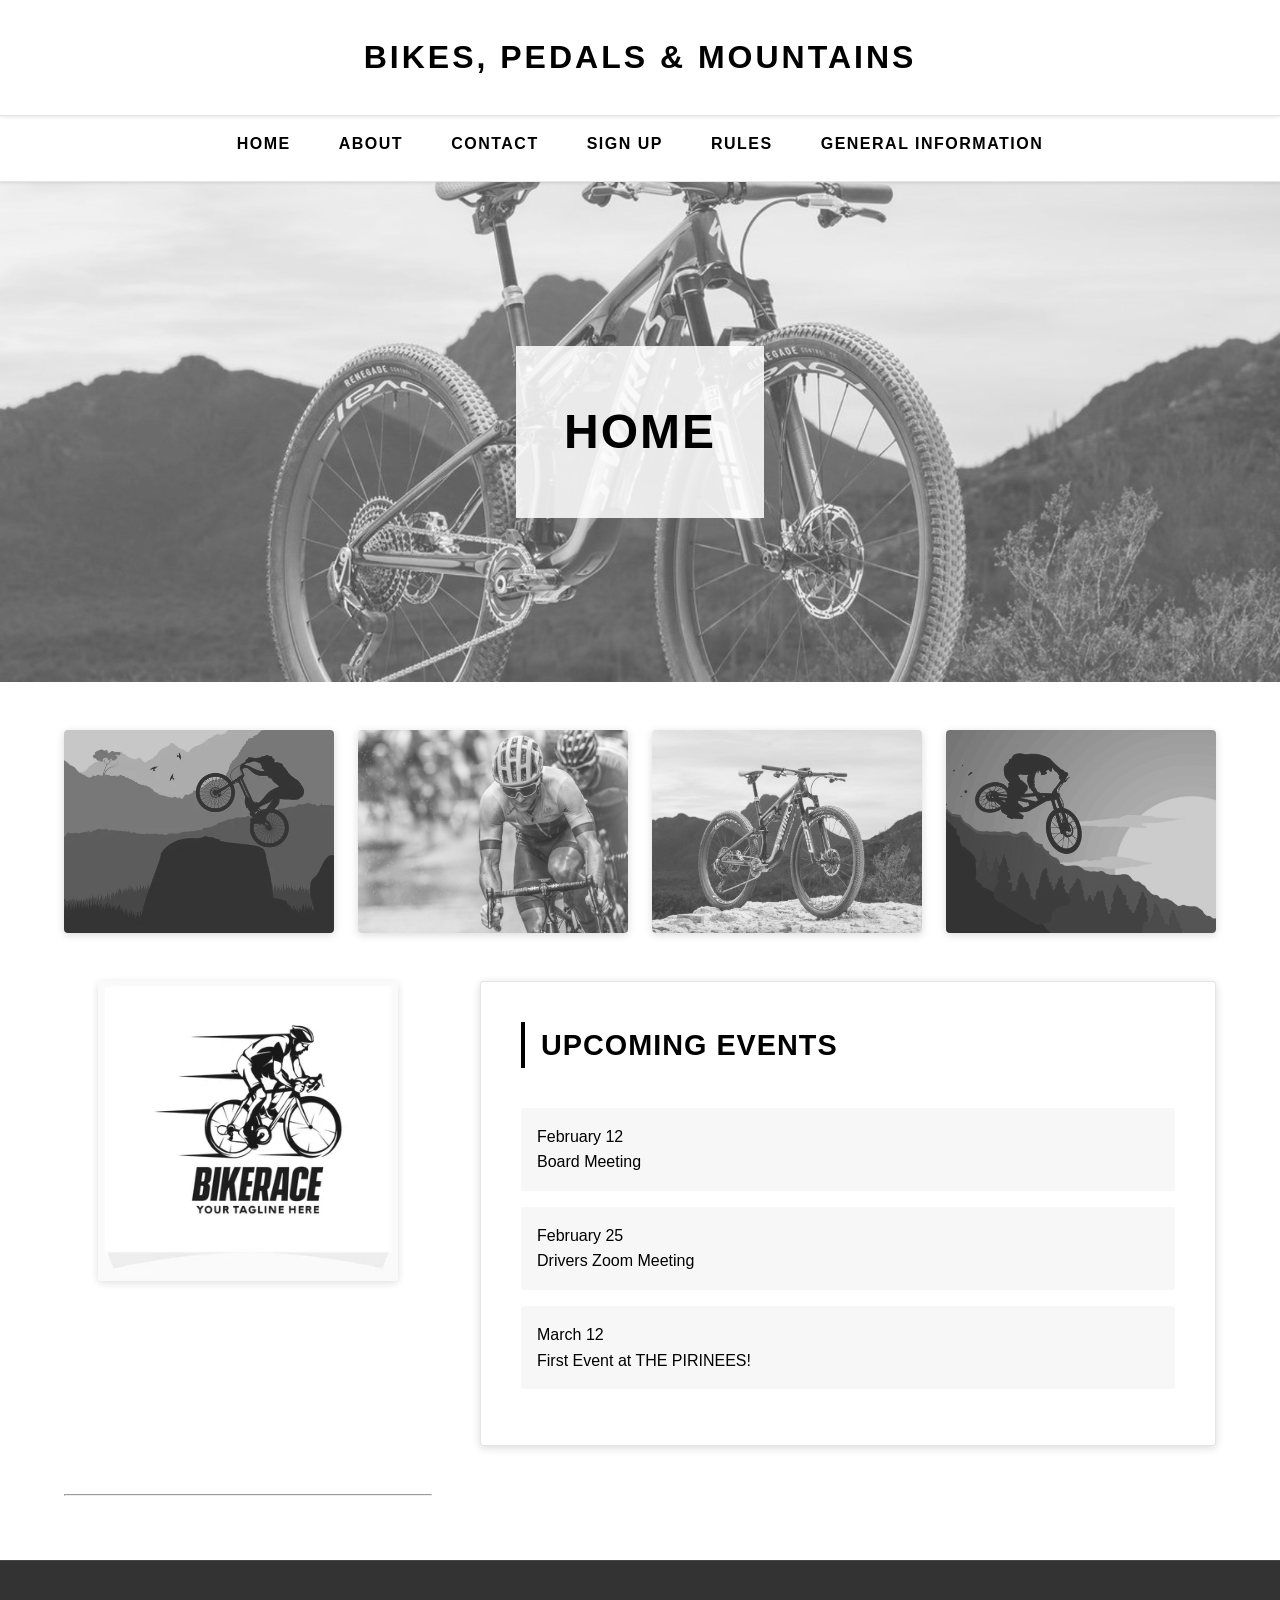
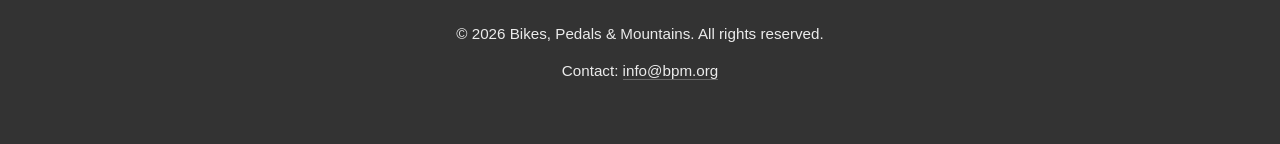
<file: index.html>
<!DOCTYPE html>
<html lang="en">
<head>
    <meta charset="UTF-8">
    <meta name="viewport" content="width=device-width, initial-scale=1.0">
    <title>Bike Race Series</title>
    <link rel="stylesheet" href="css/brs_3.css">

</head>
<body>
    <header>
        <h1>BIKES, PEDALS & MOUNTAINS</h1>
    </header>
    <nav>
        <a href="index.html">Home</a>
        <a href="about.html">About</a>
        <a href="contact.html">Contact</a>
        <a href="registration.html">Sign Up</a>
        <a href="rules.html">Rules</a>
        <a href="general_info.html">General Information</a>
    </nav>

<div class="hero">
    <img src="img/Imagen2.jpg" alt="bici">
    <div class="hero-content">
      <h2>Home</h2>
    </div>
  </div>

<div class="gallery">
    <div class="gallery-grid">
        <div class="gallery-item">
        <img src="img/bike.jpeg" alt="ride 1">
        </div>
        <div class="gallery-item">
        <img src="img/background design2.jpg" alt="ride 2">
        </div>
        <div class="gallery-item">
        <img src="img/Imagen2.jpg" alt="ride 3">
        </div>
        <div class="gallery-item">
        <img src="img/Imagen1.jpg" alt="ride 4">
        </div>
    </div>
</div> 

    <main>
        <hr>
            <img src="img/logo.webp" alt="logo" width="200">
            <section id="home">

                <h3>Upcoming Events</h3>
                <ul>
                    <li>
                        February 12<br>
                        Board Meeting
                    </li>
                    <li>
                        February 25<br>
                        Drivers Zoom Meeting
                    </li>
                    <li>
                        March 12<br>
                        First Event at THE PIRINEES!
                    </li>
                </ul>
            </section>

    </main>

<footer>
    <p>&copy; 2026 Bikes, Pedals & Mountains. All rights reserved.</p>
    <p>Contact: <a href="mailto:info@bpm.org">info@bpm.org</a></p>
</footer>

</body>
</html>
</file>
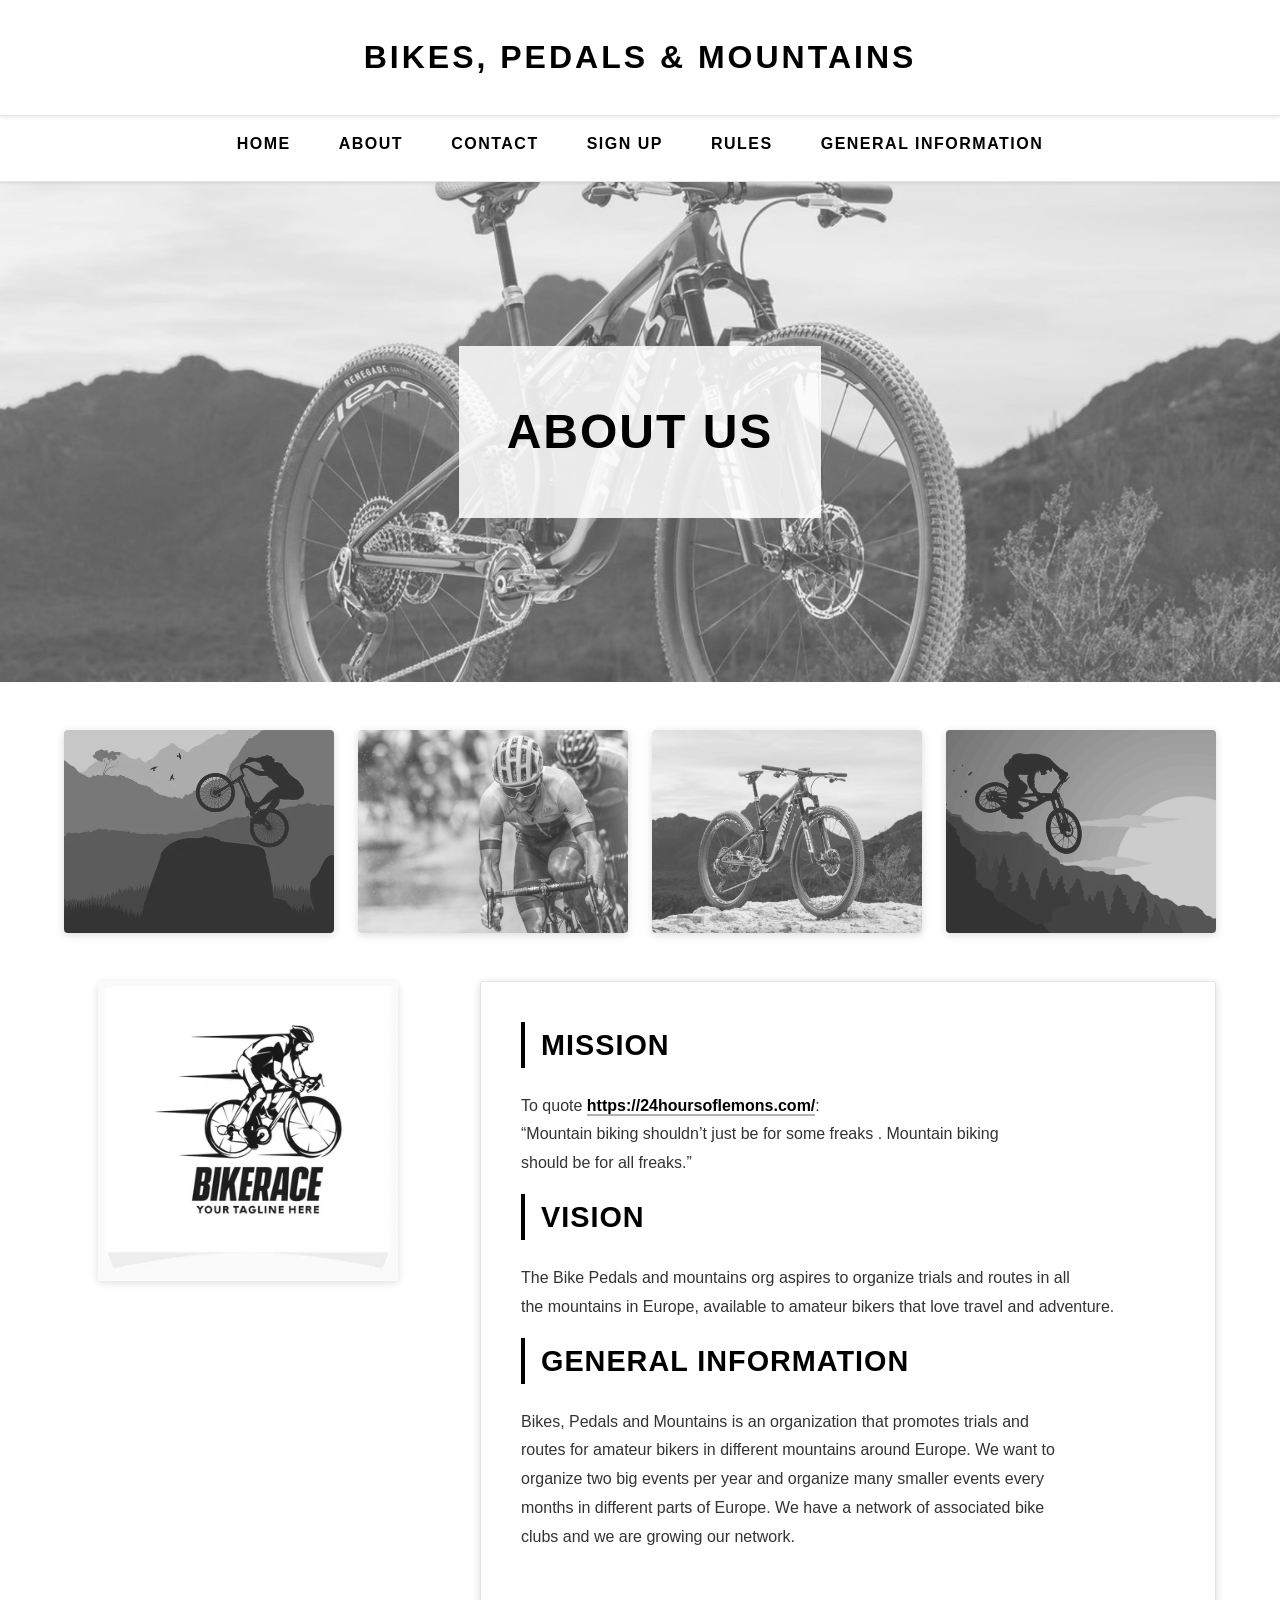
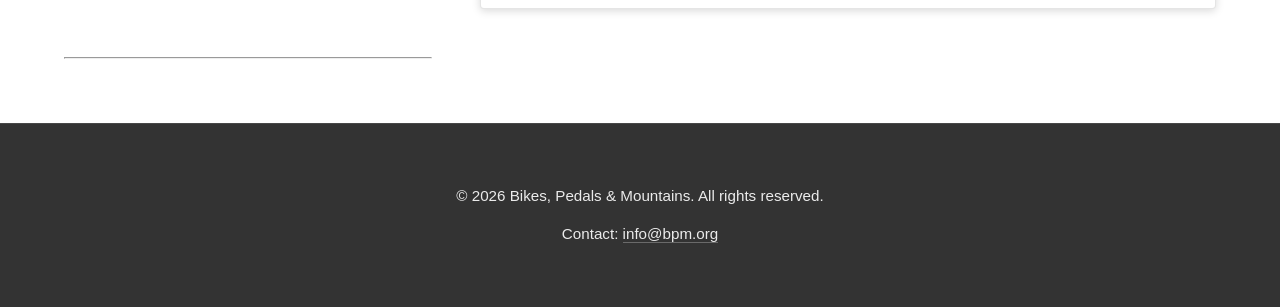
<file: about.html>
<!DOCTYPE html>
<html lang="en">
<head>
    <meta charset="UTF-8">
    <meta name="viewport" content="width=device-width, initial-scale=1.0">
    <title>Bike Race Series</title>
    <link rel="stylesheet" href="css/brs_3.css">
    
</head>
<body>
    <header>
        <h1>BIKES, PEDALS & MOUNTAINS</h1>
    </header>
    <nav>
        <a href="index.html">Home</a>
        <a href="about.html">About</a>
        <a href="contact.html">Contact</a>
        <a href="registration.html">Sign Up</a>
        <a href="rules.html">Rules</a>
        <a href="general_info.html">General Information</a>
    </nav>

<div class="hero">
    <img src="img/Imagen2.jpg" alt="bici">
    <div class="hero-content">
      <h2>About us</h2>
    </div>
  </div>

<div class="gallery">
    <div class="gallery-grid">
        <div class="gallery-item">
        <img src="img/bike.jpeg" alt="ride 1">
        </div>
        <div class="gallery-item">
        <img src="img/background design2.jpg" alt="ride 2">
        </div>
        <div class="gallery-item">
        <img src="img/Imagen2.jpg" alt="ride 3">
        </div>
        <div class="gallery-item">
        <img src="img/Imagen1.jpg" alt="ride 4">
        </div>
    </div>
</div> 


    <main>
    
        <hr>
            <img src="img/logo.webp" alt="logo" width="200">
            <section id="about">

                <h3>Mission</h3>
                <p>
                    To quote <a href="https://24hoursoflemons.com/">https://24hoursoflemons.com/</a>:<br>  
                    “Mountain biking shouldn’t just be for some freaks . Mountain biking<br> 
                    should be for all freaks.”
                </p>

                <h3>Vision</h3>
                <p>
                    The Bike Pedals and mountains org aspires to organize trials and routes in all<br>
                    the mountains in Europe, available to amateur bikers that love travel and adventure.<br>
                </p>

                <h3>General Information</h3>
                <p>
                    Bikes, Pedals and Mountains is an organization that promotes trials and<br>
                    routes for amateur bikers in different mountains around Europe. We want to<br>
                    organize two big events per year and organize many smaller events every<br> 
                    months in different parts of Europe. We have a network of associated bike<br> 
                    clubs and we are growing our network.
                </p>
            </section>

    </main>

    <footer>
    <p>&copy; 2026 Bikes, Pedals & Mountains. All rights reserved.</p>
    <p>Contact: <a href="mailto:info@bpm.org">info@bpm.org</a></p>
  </footer>

</body>
</html>
</file>
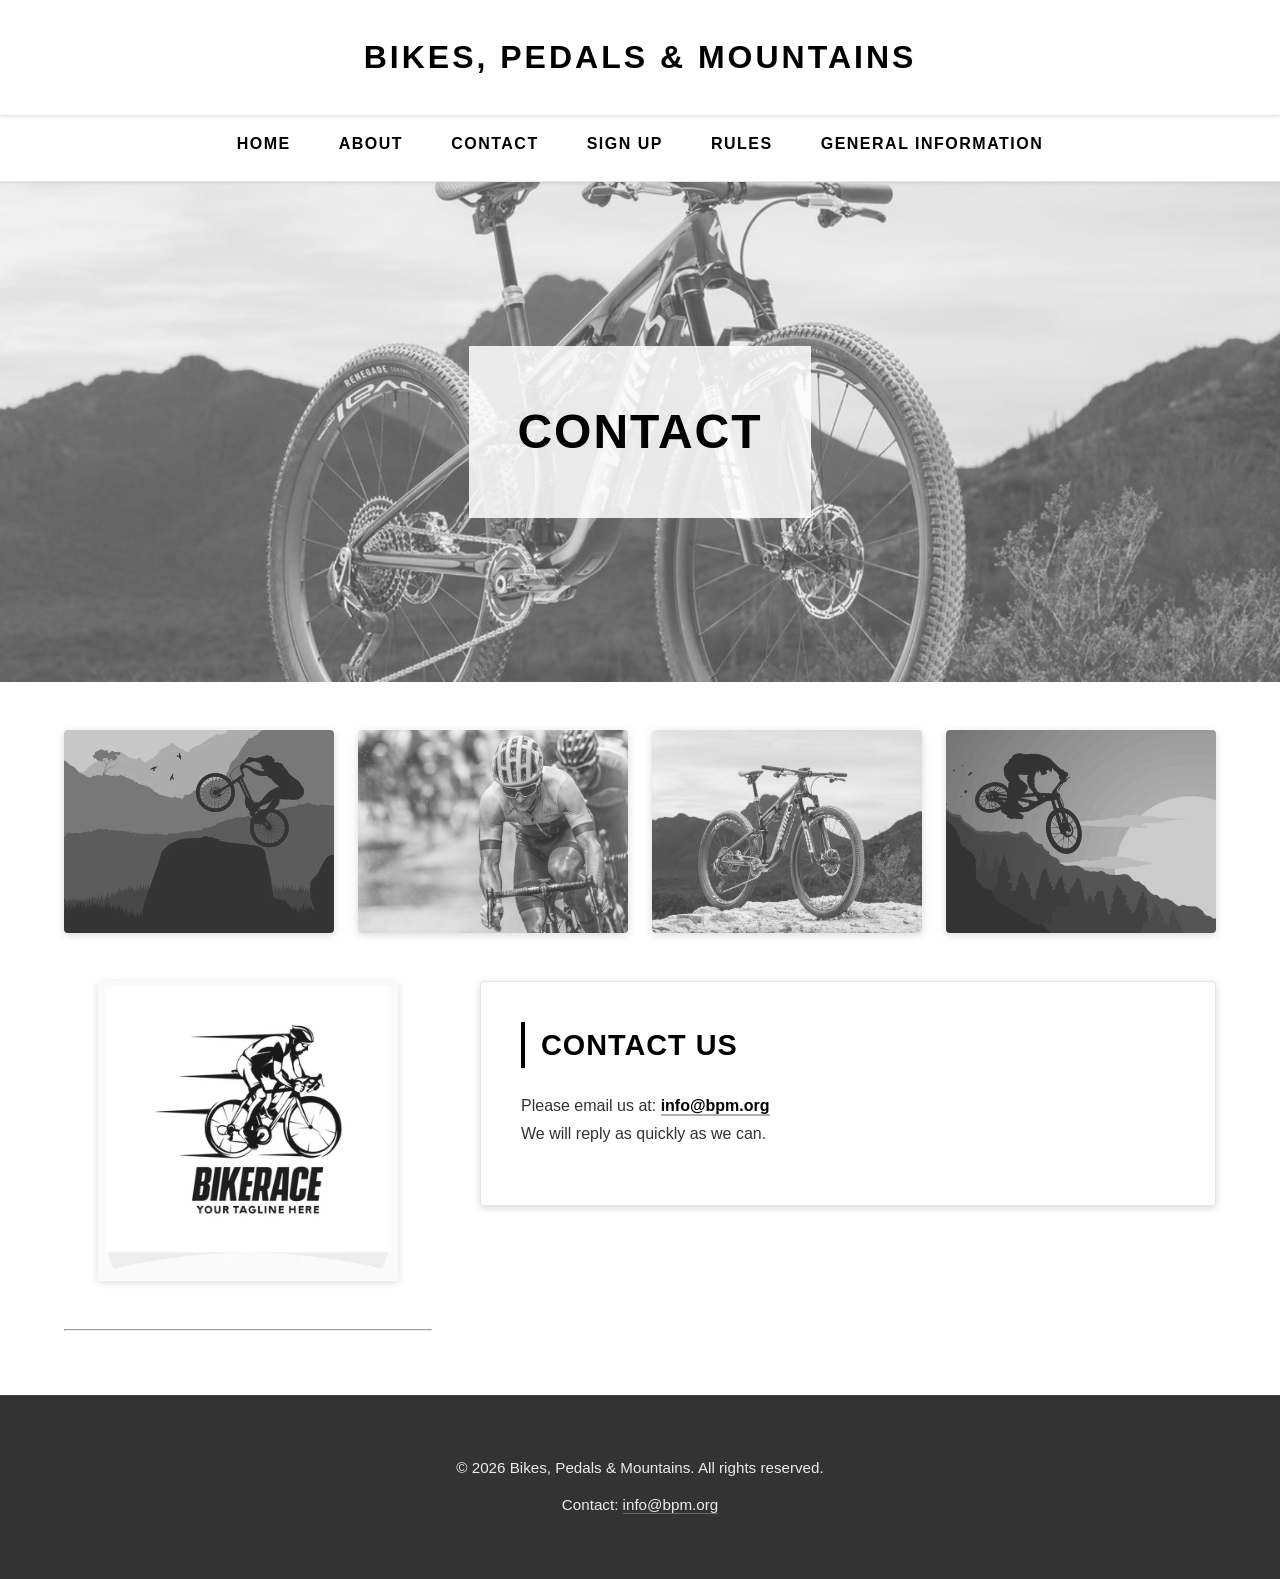
<file: contact.html>
<!DOCTYPE html>
<html lang="en">
<head>
    <meta charset="UTF-8">
    <meta name="viewport" content="width=device-width, initial-scale=1.0">
    <title>Bike Race Series</title>
    <link rel="stylesheet" href="css/brs_3.css">
    
</head>
<body>
    <header>
        <h1>BIKES, PEDALS & MOUNTAINS</h1>
    </header>
    <nav>
        <a href="index.html">Home</a>
        <a href="about.html">About</a>
        <a href="contact.html">Contact</a>
        <a href="registration.html">Sign Up</a>
        <a href="rules.html">Rules</a>
        <a href="general_info.html">General Information</a>
    </nav>

 <div class="hero">
    <img src="img/Imagen2.jpg" alt="bici">
    <div class="hero-content">
      <h2>Contact</h2>
    </div>
  </div>

<div class="gallery">
    <div class="gallery-grid">
        <div class="gallery-item">
        <img src="img/bike.jpeg" alt="ride 1">
        </div>
        <div class="gallery-item">
        <img src="img/background design2.jpg" alt="ride 2">
        </div>
        <div class="gallery-item">
        <img src="img/Imagen2.jpg" alt="ride 3">
        </div>
        <div class="gallery-item">
        <img src="img/Imagen1.jpg" alt="ride 4">
        </div>
    </div>
</div>    

    <main>
        <hr>
            <img src="img/logo.webp" alt="logo" width="200">
            <section id="contact">
                <h3>Contact Us</h3>
                <p> 
                    Please email us at: <a href="mailto:info@bpm.org">info@bpm.org</a><br> 
                    We will reply as quickly as we can.
                </p>

            </section>

    </main>

    <footer>
    <p>&copy; 2026 Bikes, Pedals & Mountains. All rights reserved.</p>
    <p>Contact: <a href="mailto:info@bpm.org">info@bpm.org</a></p>
  </footer>

</body>
</html>
</file>
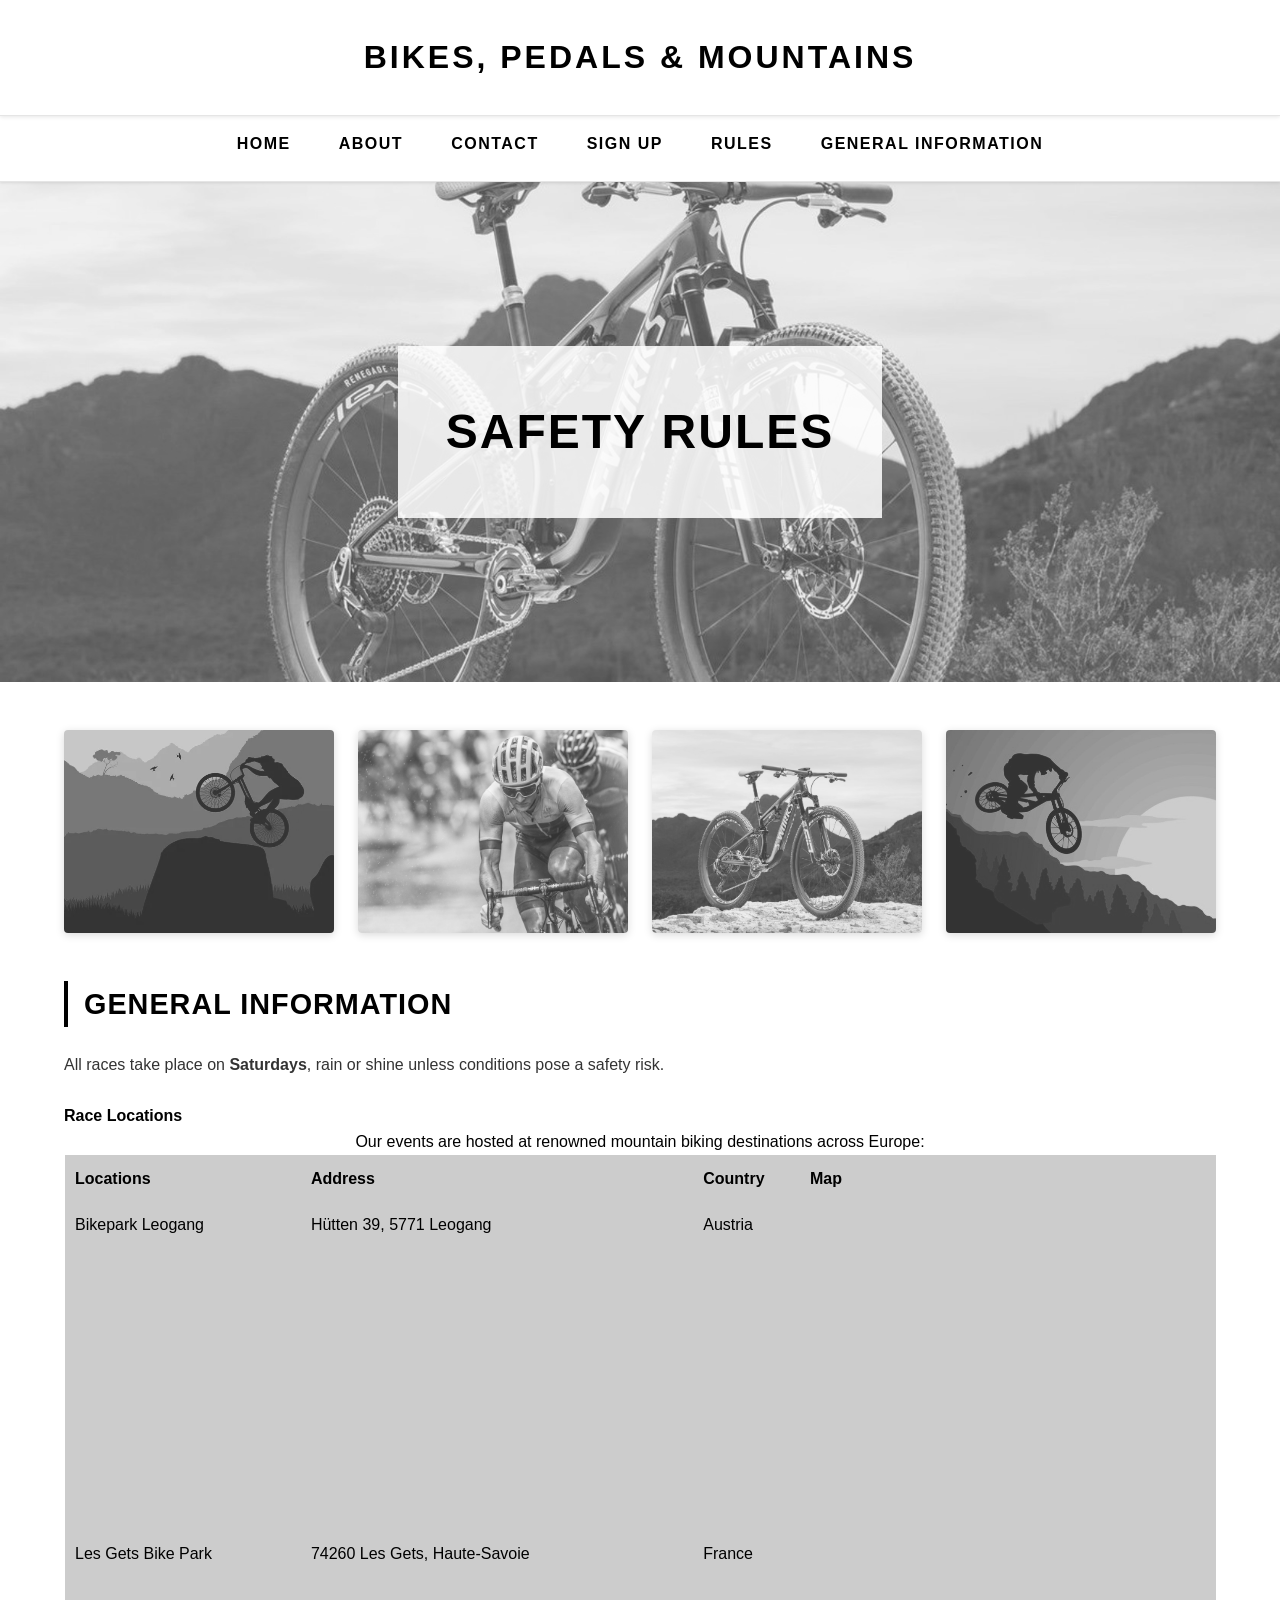
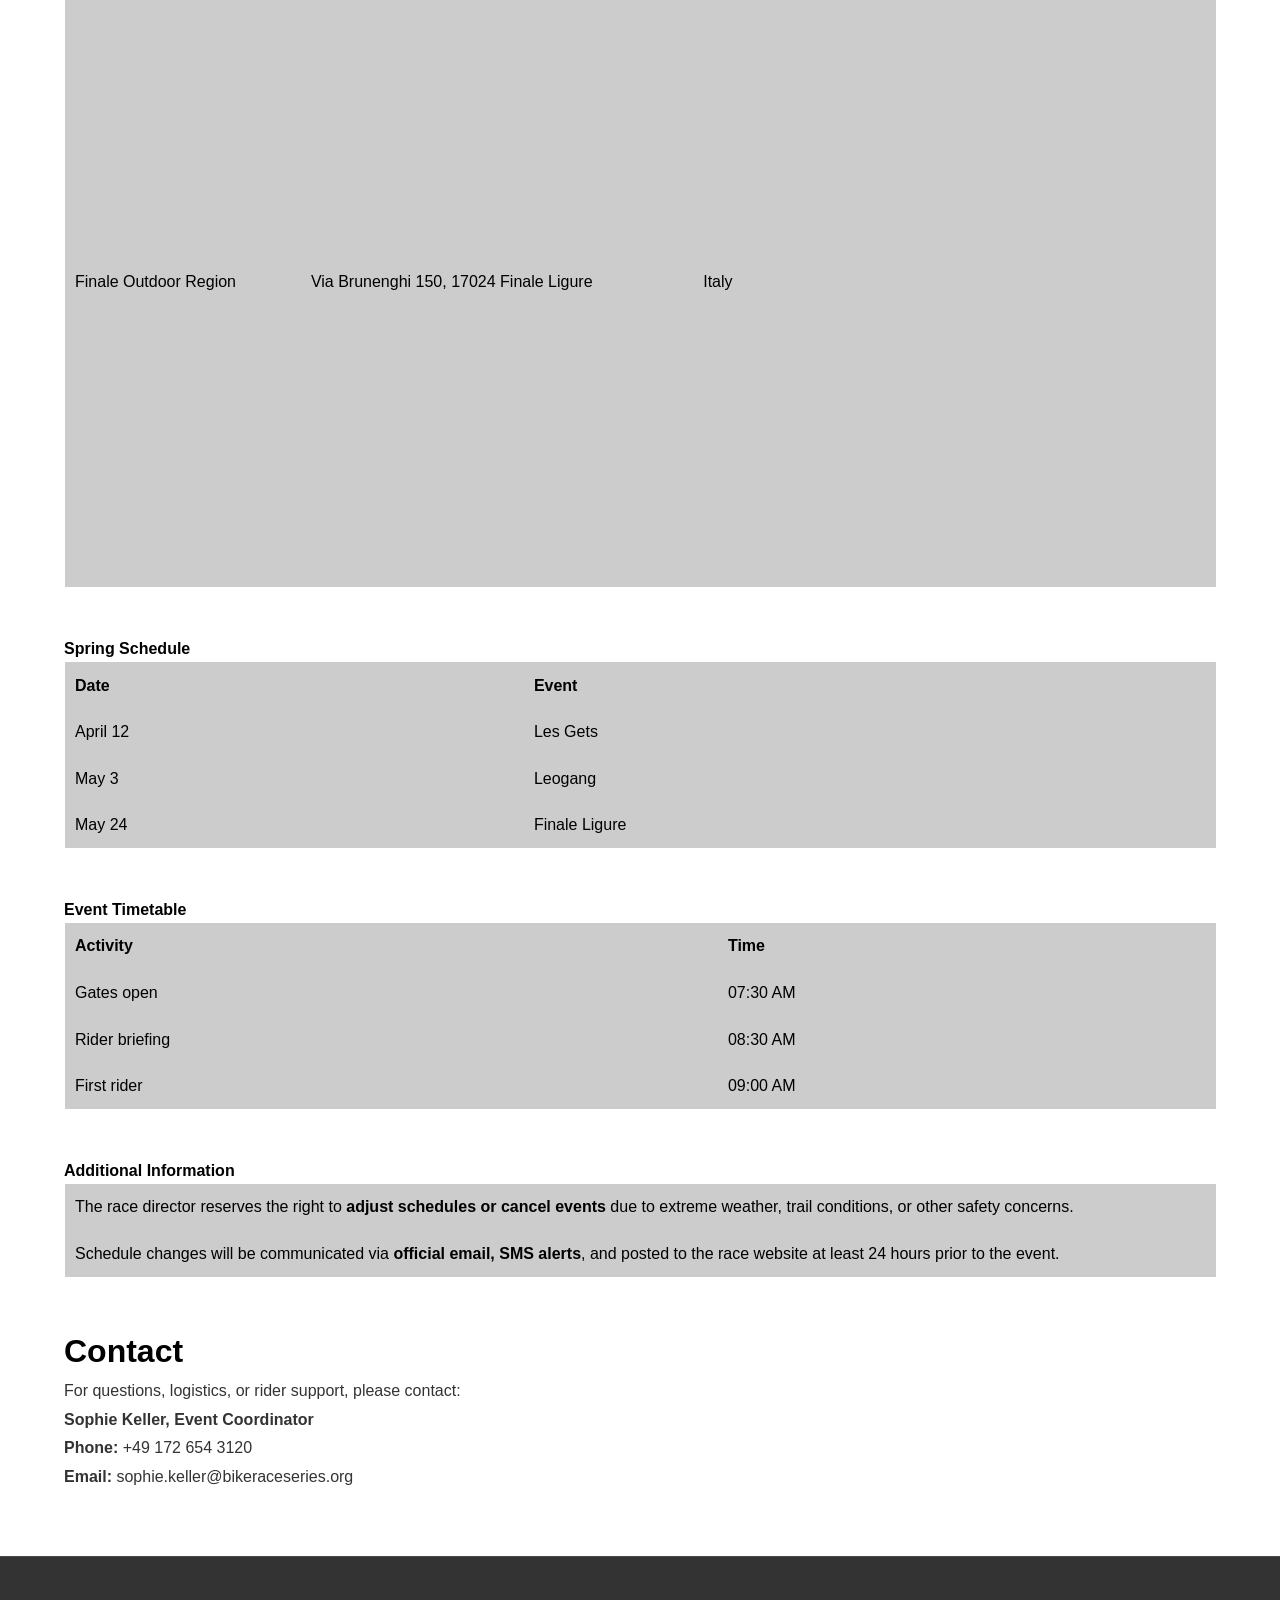
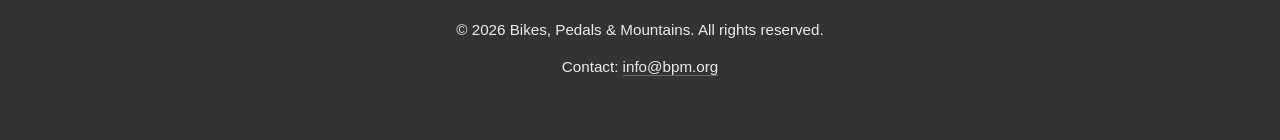
<file: general_info.html>
<!DOCTYPE html>
<html lang="en">
<head>
    <meta charset="UTF-8">
    <meta name="viewport" content="width=device-width, initial-scale=1.0">
    <title>Bike Race Series</title>
    <link rel="stylesheet" href="css/brs_3.css">
</head>
<body>
    <header>
        <h1>BIKES, PEDALS & MOUNTAINS</h1>
    </header>
    <nav>
        <a href="index.html">Home</a>
        <a href="about.html">About</a>
        <a href="contact.html">Contact</a>
        <a href="registration.html">Sign Up</a>
        <a href="rules.html">Rules</a>
        <a href="general_info.html">General Information</a>
    </nav>

    <div class="hero">
    <img src="img/Imagen2.jpg" alt="bici">
    <div class="hero-content">
      <h2>Safety Rules</h2>
    </div>
  </div>

<div class="gallery">
    <div class="gallery-grid">
        <div class="gallery-item">
        <img src="img/bike.jpeg" alt="ride 1">
        </div>
        <div class="gallery-item">
        <img src="img/background design2.jpg" alt="ride 2">
        </div>
        <div class="gallery-item">
        <img src="img/Imagen2.jpg" alt="ride 3">
        </div>
        <div class="gallery-item">
        <img src="img/Imagen1.jpg" alt="ride 4">
        </div>
    </div>
</div>

<main class="info">
    <h3>General Information</h3>
    <p>All races take place on <strong>Saturdays</strong>, rain or shine unless conditions pose a safety risk.</p>
    
    <table>
        <caption>Our events are hosted at renowned mountain biking destinations across Europe:</caption>
        <thead><strong>Race Locations</strong>
            <tr>
                <th>Locations</th>
                <th>Address</th>
                <th>Country</th>
                <th>Map</th>
            </tr>
            <tr>
                <td>Bikepark Leogang</td>
                <td>Hütten 39, 5771 Leogang</td>
                <td>Austria</td>
                <td>
                    <div class="map-container">
                        <iframe src="https://www.google.com/maps/embed?pb=!1m18!1m12!1m3!1d3376.7729745760466!2d12.716564876826828!3d47.43909959952864!2m3!1f0!2f0!3f0!3m2!1i1024!2i768!4f13.1!3m3!1m2!1s0x4776fea660dce461%3A0x47c3ee9960b50eb8!2sBikepark%20Leogang!5e1!3m2!1ses-419!2smx!4v1779395931602!5m2!1ses-419!2smx" 
                            width="600" 
                            height="450" 
                            style="border:0;
                            " allowfullscreen="" 
                            loading="lazy" 
                            referrerpolicy="no-referrer-when-downgrade">
                        </iframe>
                    </div> 
                </td>
            </tr>
            <tr>
                <td>Les Gets Bike Park</td>
                <td>74260 Les Gets, Haute-Savoie</td>
                <td>France</td>
                <td>
                    <div class="map-container">
                        <iframe src="https://www.google.com/maps/embed?pb=!1m18!1m12!1m3!1d3458.215455192864!2d6.665656076773978!3d46.15684878695777!2m3!1f0!2f0!3f0!3m2!1i1024!2i768!4f13.1!3m3!1m2!1s0x478c0327a3488e51%3A0xa44d92e1f5236017!2sLes%20Gets%20Bike%20Park!5e1!3m2!1ses-419!2smx!4v1779396562401!5m2!1ses-419!2smx" 
                            width="600" 
                            height="450" 
                            style="border:0;
                            " allowfullscreen="" 
                            loading="lazy" 
                            referrerpolicy="no-referrer-when-downgrade">
                        </iframe>
                    </div>    
                </td>
            </tr>
            <tr>
                <td>Finale Outdoor Region</td>
                <td>Via Brunenghi 150, 17024 Finale Ligure</td>
                <td>Italy</td>
                <td>
                    <div class="map-container">
                        <iframe src="https://www.google.com/maps/embed?pb=!1m18!1m12!1m3!1d3580.6613007014384!2d8.321853676694843!3d44.17516956851468!2m3!1f0!2f0!3f0!3m2!1i1024!2i768!4f13.1!3m3!1m2!1s0x12d2fb48c1cecd01%3A0x6b9d8083660d6040!2sOutdoor%20Activity%20Finale%20Ligure!5e1!3m2!1ses-419!2smx!4v1779396643895!5m2!1ses-419!2smx" 
                            width="600" 
                            height="450" 
                            style="border:0;
                            " allowfullscreen="" 
                            loading="lazy" 
                            referrerpolicy="no-referrer-when-downgrade">
                        </iframe>
                    </div>
                </td>
            </tr>
        </thead>
    </table>

    <table>
        <thead><strong>Spring Schedule</strong>
            <tr>
                <th>Date</th>
                <th>Event</th>
            </tr>
            <tr>
                <td>April 12</td>
                <td>Les Gets</td>
            </tr>
            <tr>
                <td>May 3</td>
                <td>Leogang</td>
            </tr>
            <tr>
                <td>May 24</td>
                <td>Finale Ligure</td>
            </tr>
        </thead>
    </table>

    <table>
        <thead><strong>Event Timetable</strong>
            <tr>
                <th>Activity</th>
                <th>Time</th>
            </tr>
            <tr>
                <td>Gates open</td>
                <td>07:30 AM</td>
            </tr>
            <tr>
                <td>Rider briefing</td>
                <td>08:30 AM</td>
            </tr>
            <tr>
                <td>First rider</td>
                <td>09:00 AM</td>
            </tr>
        </thead>
    </table>

    <table>
        <thead><strong>Additional Information</strong>
            <tr>
                <td>The race director reserves the right to <strong>adjust schedules or cancel events</strong>
                due to extreme weather, trail conditions, or other safety concerns.</td>
            </tr>
            <tr>
                <td>Schedule changes will be communicated via <strong>official email, SMS alerts</strong>, 
                and posted to the race website at least 24 hours prior to the event.</td>
            </tr>
        </thead>
    </table>

    <h1><strong>Contact</strong></h1>
        <p>For questions, logistics, or rider support, please contact: <br>
        <strong>Sophie Keller, Event Coordinator</strong><br>
        <strong>Phone:</strong> +49 172 654 3120 <br>
        <strong>Email:</strong> sophie.keller@bikeraceseries.org</p>
    
</main>

<footer>
    <p>&copy; 2026 Bikes, Pedals & Mountains. All rights reserved.</p>
    <p>Contact: <a href="mailto:info@bpm.org">info@bpm.org</a></p>
</footer>


</body>
</html>
</file>
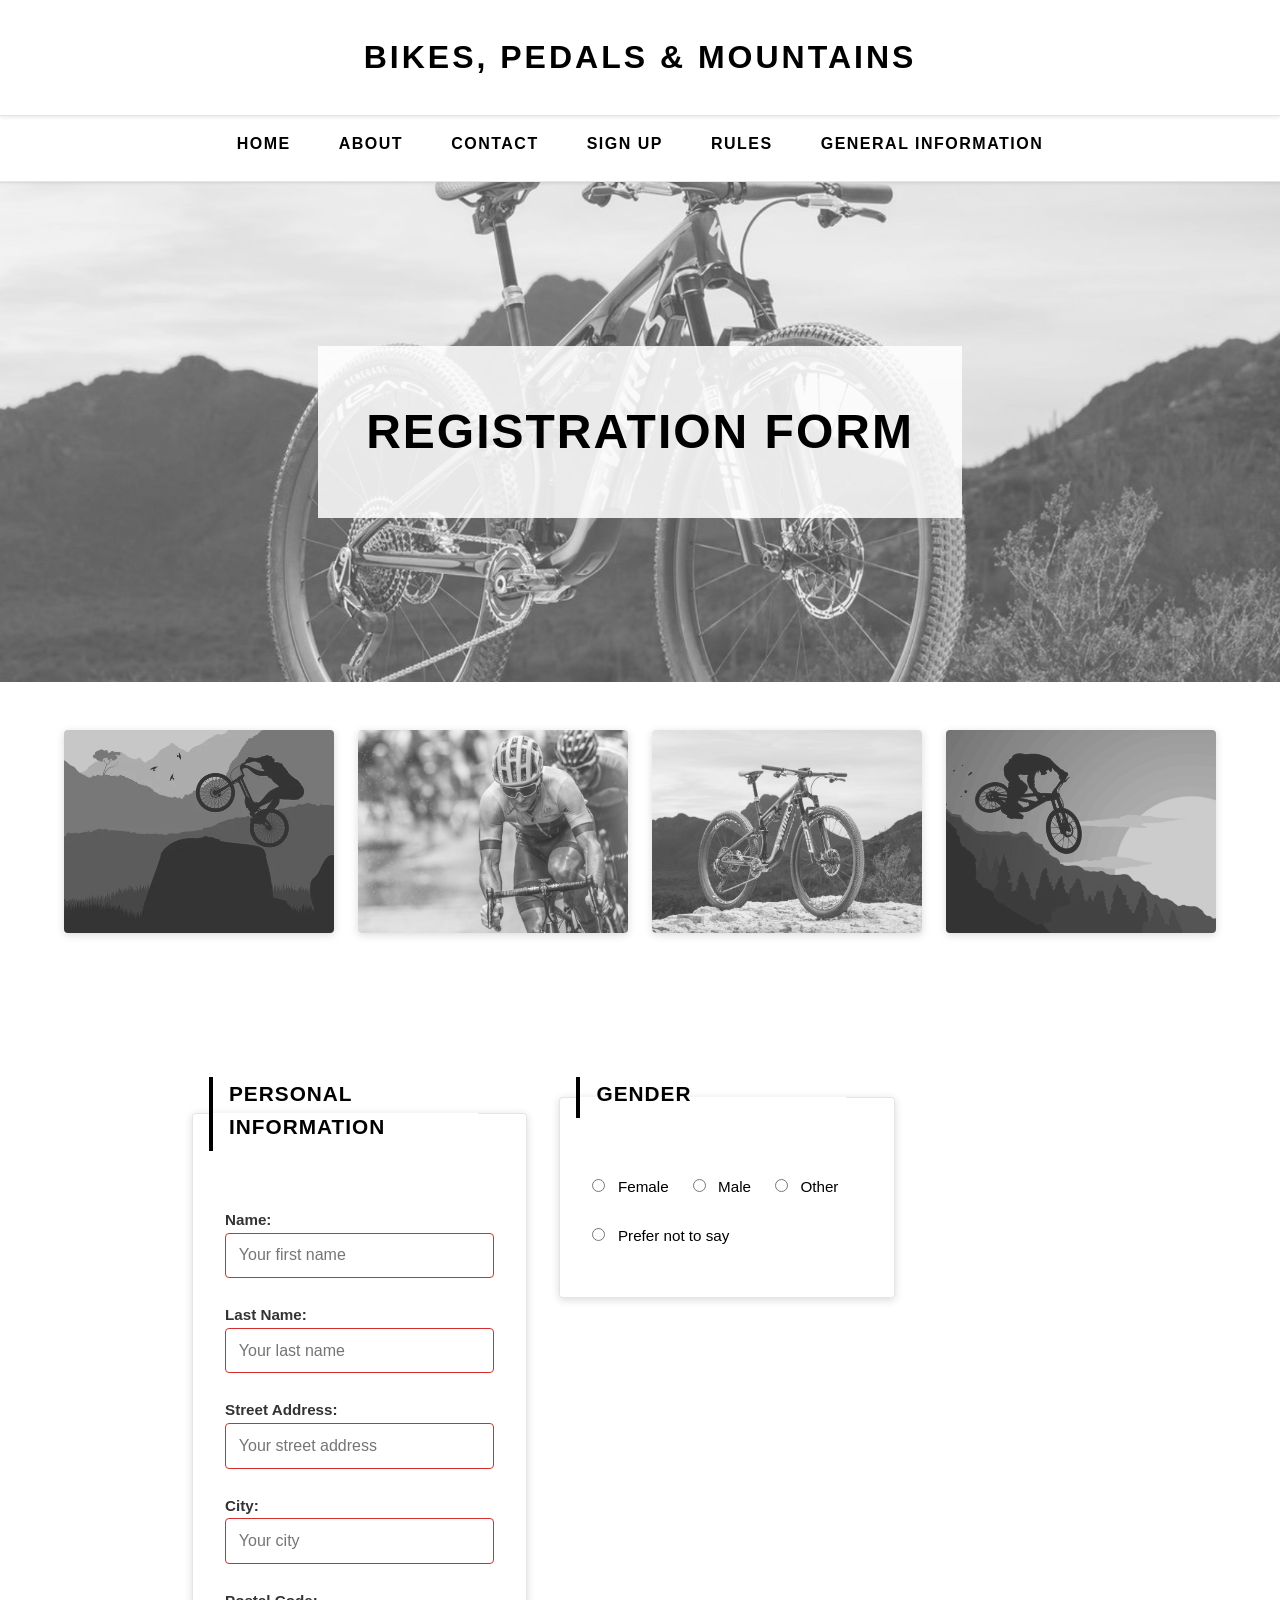
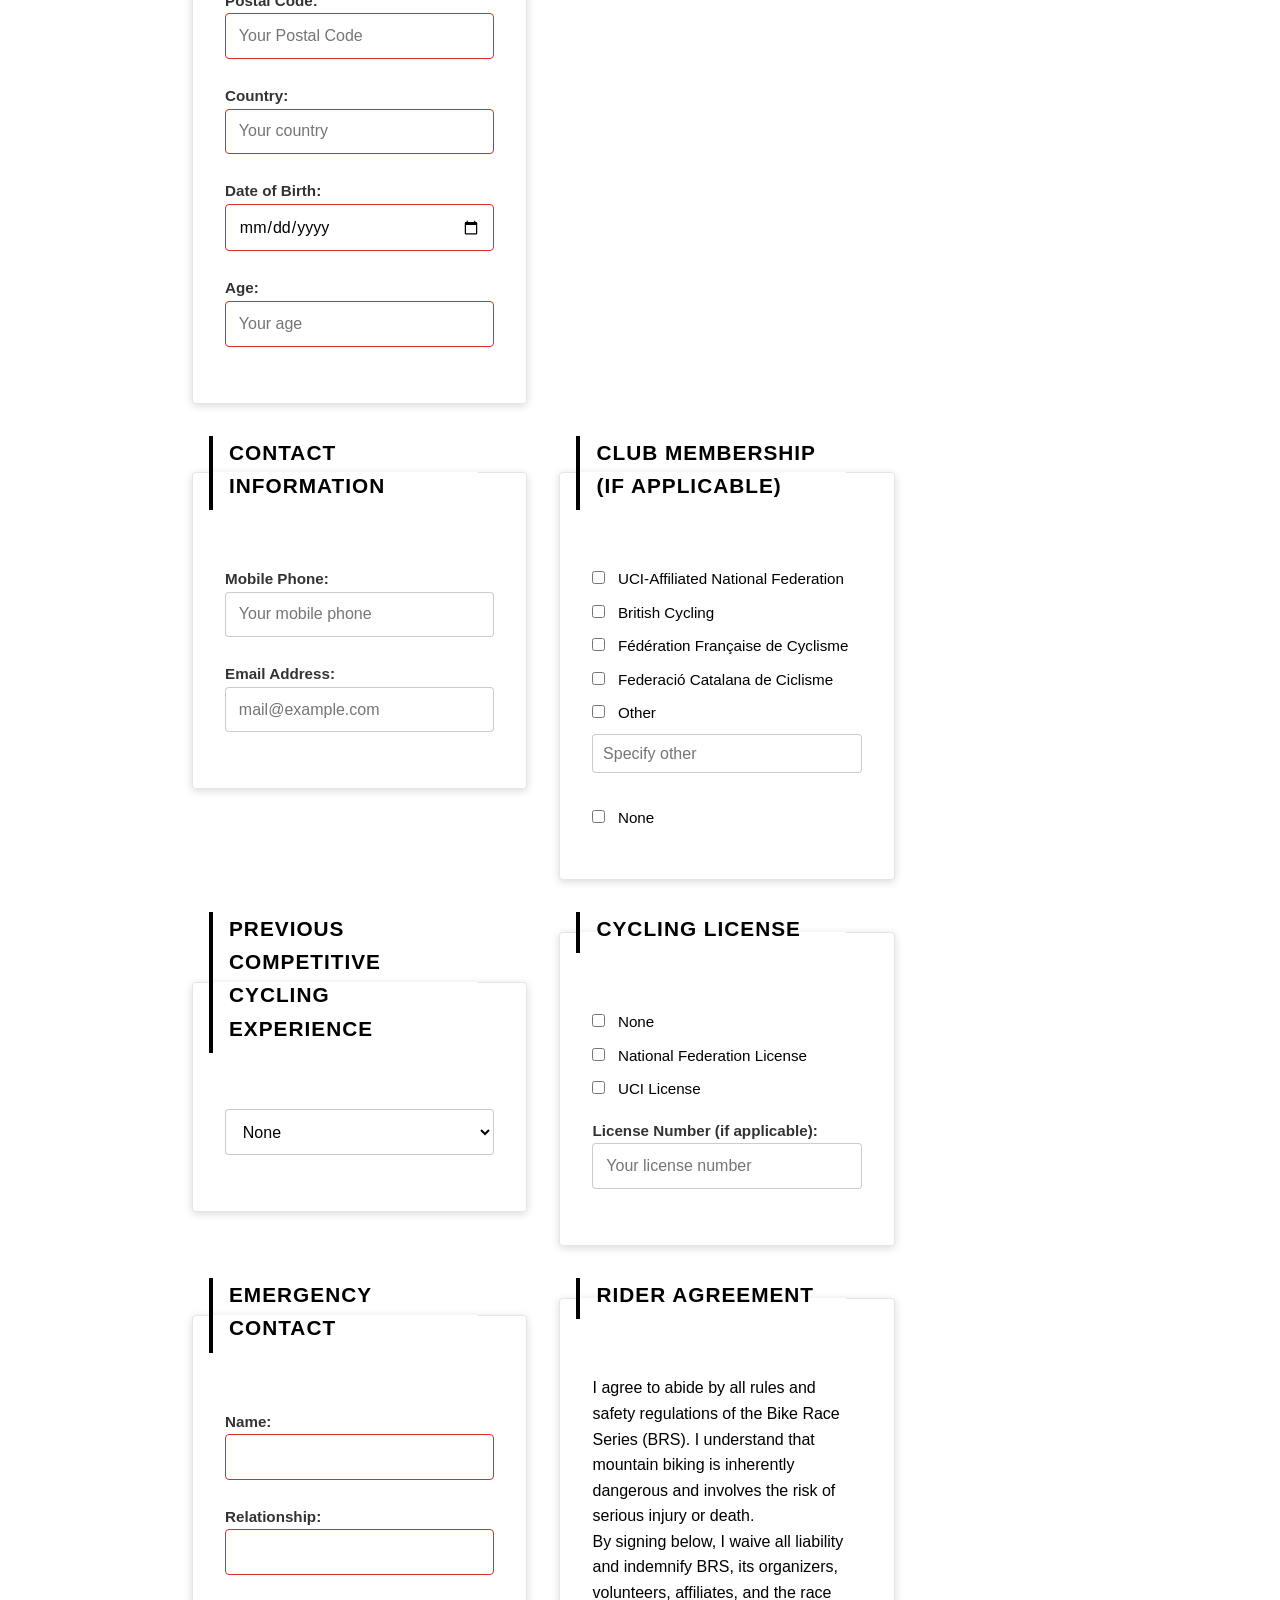
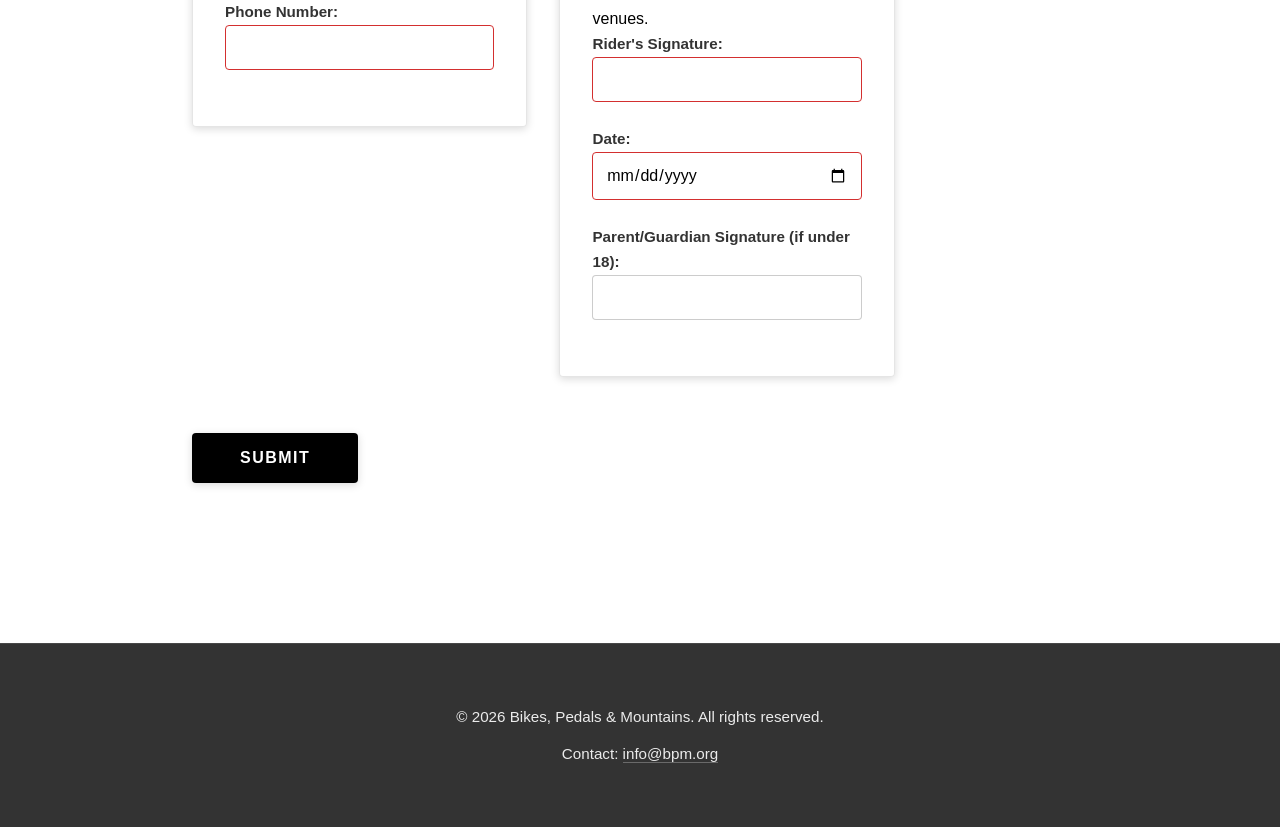
<file: registration.html>
<!DOCTYPE html>
<html lang="en">
<head>
    <meta charset="UTF-8">
    <meta name="viewport" content="width=device-width, initial-scale=1.0">
    <title>Bike Race Series</title>
    <link rel="stylesheet" href="css/brs_3.css">
</head>
<body>
    
    <header>
        <h1>BIKES, PEDALS & MOUNTAINS</h1>
    </header>
    <nav>
        <a href="index.html">Home</a>
        <a href="about.html">About</a>
        <a href="contact.html">Contact</a>
        <a href="registration.html">Sign Up</a>
        <a href="rules.html">Rules</a>
        <a href="general_info.html">General Information</a>
    </nav>

<div class="hero">
    <img src="img/Imagen2.jpg" alt="bici">
    <div class="hero-content">
      <h2>Registration Form</h2>
    </div>
  </div>

<div class="gallery">
    <div class="gallery-grid">
        <div class="gallery-item">
        <img src="img/bike.jpeg" alt="ride 1">
        </div>
        <div class="gallery-item">
        <img src="img/background design2.jpg" alt="ride 2">
        </div>
        <div class="gallery-item">
        <img src="img/Imagen2.jpg" alt="ride 3">
        </div>
        <div class="gallery-item">
        <img src="img/Imagen1.jpg" alt="ride 4">
        </div>
    </div>
</div>

<main>

    <form action="show_data.html" method="get">
    
    <fieldset>
        <legend>Personal Information</legend>
        <div class="form-group">
            <label for="name">Name:</label> 
            <input type="text" id="name" name="name" placeholder="Your first name" required>
        </div>

        <div class="form-group">
            <label for="lastname">Last Name:</label> 
            <input type="text" id="lastname" name="lastname" placeholder="Your last name" required>
        </div>

        <div class="form-group">
            <label for="address">Street Address:</label> 
            <input type="text" id="address" name="address" placeholder="Your street address" required>
        </div>

        <div class="form-group">
            <label for="city">City:</label> 
            <input type="text" id="city" name="city" placeholder="Your city" required>
        </div>

        <div class="form-group">
            <label for="postalcode">Postal Code:</label>
            <input type="number" id="postalcode" name="postalcode" placeholder="Your Postal Code" required>
        </div>

        <div class="form-group">
            <label for="country">Country:</label>
            <input type="text" id="country" name="country" placeholder="Your country" required>
        </div>

        <div class="form-group">
            <label for="dateofb">Date of Birth:</label>
            <input type="date" id="dateofb" name="dateofb" required>
        </div>

        <div class="form-group">
            <label for="age">Age:</label>
            <input type="number" id="age" name="age" placeholder="Your age" required>
        </div>
    </fieldset>
    
    <fieldset>
        <legend>Gender</legend>
        <div class="form-group-radio">
            <div class="radio-item">
                <input type="radio" id="female" name="gender" value="Female">
                <label for="female">Female</label>
            </div>

            <div class="radio-item">
                <input type="radio" id="male" name="gender" value="Male">
                <label for="male">Male</label>
            </div>

            <div class="radio-item">
                <input type="radio" id="other" name="gender" value="Other">
                <label for="other">Other</label>
            </div>

            <div class="radio-item">
                <input type="radio" id="prefer" name="gender" value="Prefer not to say">
                <label for="prefer">Prefer not to say</label>
            </div>
        </div>
    </fieldset>

    <fieldset>
        <legend>Contact Information</legend>
        <div class="form-group">
            <label for="mobile">Mobile Phone:</label> 
            <input type="tel" id="mobile" name="mobile" placeholder="Your mobile phone">
        </div>
        
        <div class="form-group">
            <label for="email">Email Address:</label> 
            <input type="email" id="email" name="email" placeholder="mail@example.com">
        </div>
    </fieldset>

    <fieldset>
        <legend>Club Membership (if applicable)</legend>
        <div class="form-group-checkbox">
            <div class="checkbox-item">
                <input type="checkbox" id="uci" name="club_membership" value="UCI Federation">
                <label for="uci">UCI-Affiliated National Federation</label>
            </div>

            <div class="checkbox-item">
                <input type="checkbox" id="british" name="club_membership" value="British Cycling">
                <label for="british">British Cycling</label>
            </div>

            <div class="checkbox-item">
                <input type="checkbox" id="france" name="club_membership" value="French Cycling">
                <label for="france">Fédération Française de Cyclisme</label>
            </div>

            <div class="checkbox-item">
                <input type="checkbox" id="catalana" name="club_membership" value="Catalana">
                <label for="catalana">Federació Catalana de Ciclisme</label>
            </div>

            <div class="checkbox-item">
                <input type="checkbox" id="otherclub" name="club_membership" value="Other">
                <label for="otherclub">Other</label>
                <div class="form-group">
                <input type="text" name="other_club" placeholder="Specify other">
                </div>
            </div>

            <div class="checkbox-item">
                <input type="checkbox" id="noneclub" name="club_membership" value="None">
                <label for="noneclub">None</label>
            </div>
        </div>
    </fieldset>

    <fieldset>
        <legend>Previous Competitive Cycling Experience</legend>
        <div class="form-group">
            <select name="experience">
                <option value="None">None</option>
                <option value="Local Races">Local Trail/Community Races</option>
                <option value="Regional Events">Enduro/Downhill Regional Events</option>
                <option value="Cross Country">Cross-Country (XCO)</option>
                <option value="One Season">One Season</option>
                <option value="Two Seasons">Two or More Seasons</option>
                <option value="Elite Rider">Elite/UCI-licensed Rider</option>
            </select>
        </div>
    </fieldset>

    <fieldset>
        <legend>Cycling License</legend>
        <div class="form-group-checkbox">
            <div class="checkbox-item">
                <input type="checkbox" id="none" name="cycling_license" value="None">
                <label for="none">None</label>
            </div>

            <div class="checkbox-item">
                <input type="checkbox" id="national" name="cycling_license" value="National License">
                <label for="national">National Federation License</label>
            </div>

            <div class="checkbox-item">
                <input type="checkbox" id="uci_license" name="cycling_license" value="UCI License">
                <label for="uci_license">UCI License</label>
            </div>
        </div>

        <div class="form-group">
            <label for="license_number">License Number (if applicable):</label> 
            <input type="number" id="license_number" name="license_number" placeholder="Your license number">
        </div>
    </fieldset>

    <fieldset>
        <legend>Emergency Contact</legend>
        <div class="form-group">
            <label for="emergency_name">Name:</label>
            <input type="text" id="emergency_name" name="emergency_name" required>
        </div>

        <div class="form-group">
            <label for="relationship">Relationship:</label>
            <input type="text" id="relationship" name="relationship" required>
        </div>

        <div class="form-group">
            <label for="emergency_phone">Phone Number:</label>
            <input type="tel" id="emergency_phone" name="emergency_phone" required>
        </div>
    </fieldset>

    <fieldset>
        <legend>Rider Agreement</legend>
        <p>I agree to abide by all rules and safety regulations of the Bike Race Series (BRS). I understand that mountain biking is inherently dangerous and involves the risk of serious injury or death.</p>

        <p>By signing below, I waive all liability and indemnify BRS, its organizers, volunteers, affiliates, and the race venues.</p>

        <div class="form-group">
            <label for="signature">Rider's Signature:</label>
            <input type="text" id="signature" name="rider_signature" required>
        </div>

        <div class="form-group">
            <label for="date">Date:</label>
            <input type="date" id="date" name="signature_date" required>
        </div>

        <div class="form-group">
            <label for="guardian">Parent/Guardian Signature (if under 18):</label>
            <input type="text" id="guardian" name="guardian_signature">
        </div>
    </fieldset>

    <button type="submit">Submit</button>

</form>

</main>

<footer>
    <p>&copy; 2026 Bikes, Pedals & Mountains. All rights reserved.</p>
    <p>Contact: <a href="mailto:info@bpm.org">info@bpm.org</a></p>
</footer>

</body>
</html>
</file>
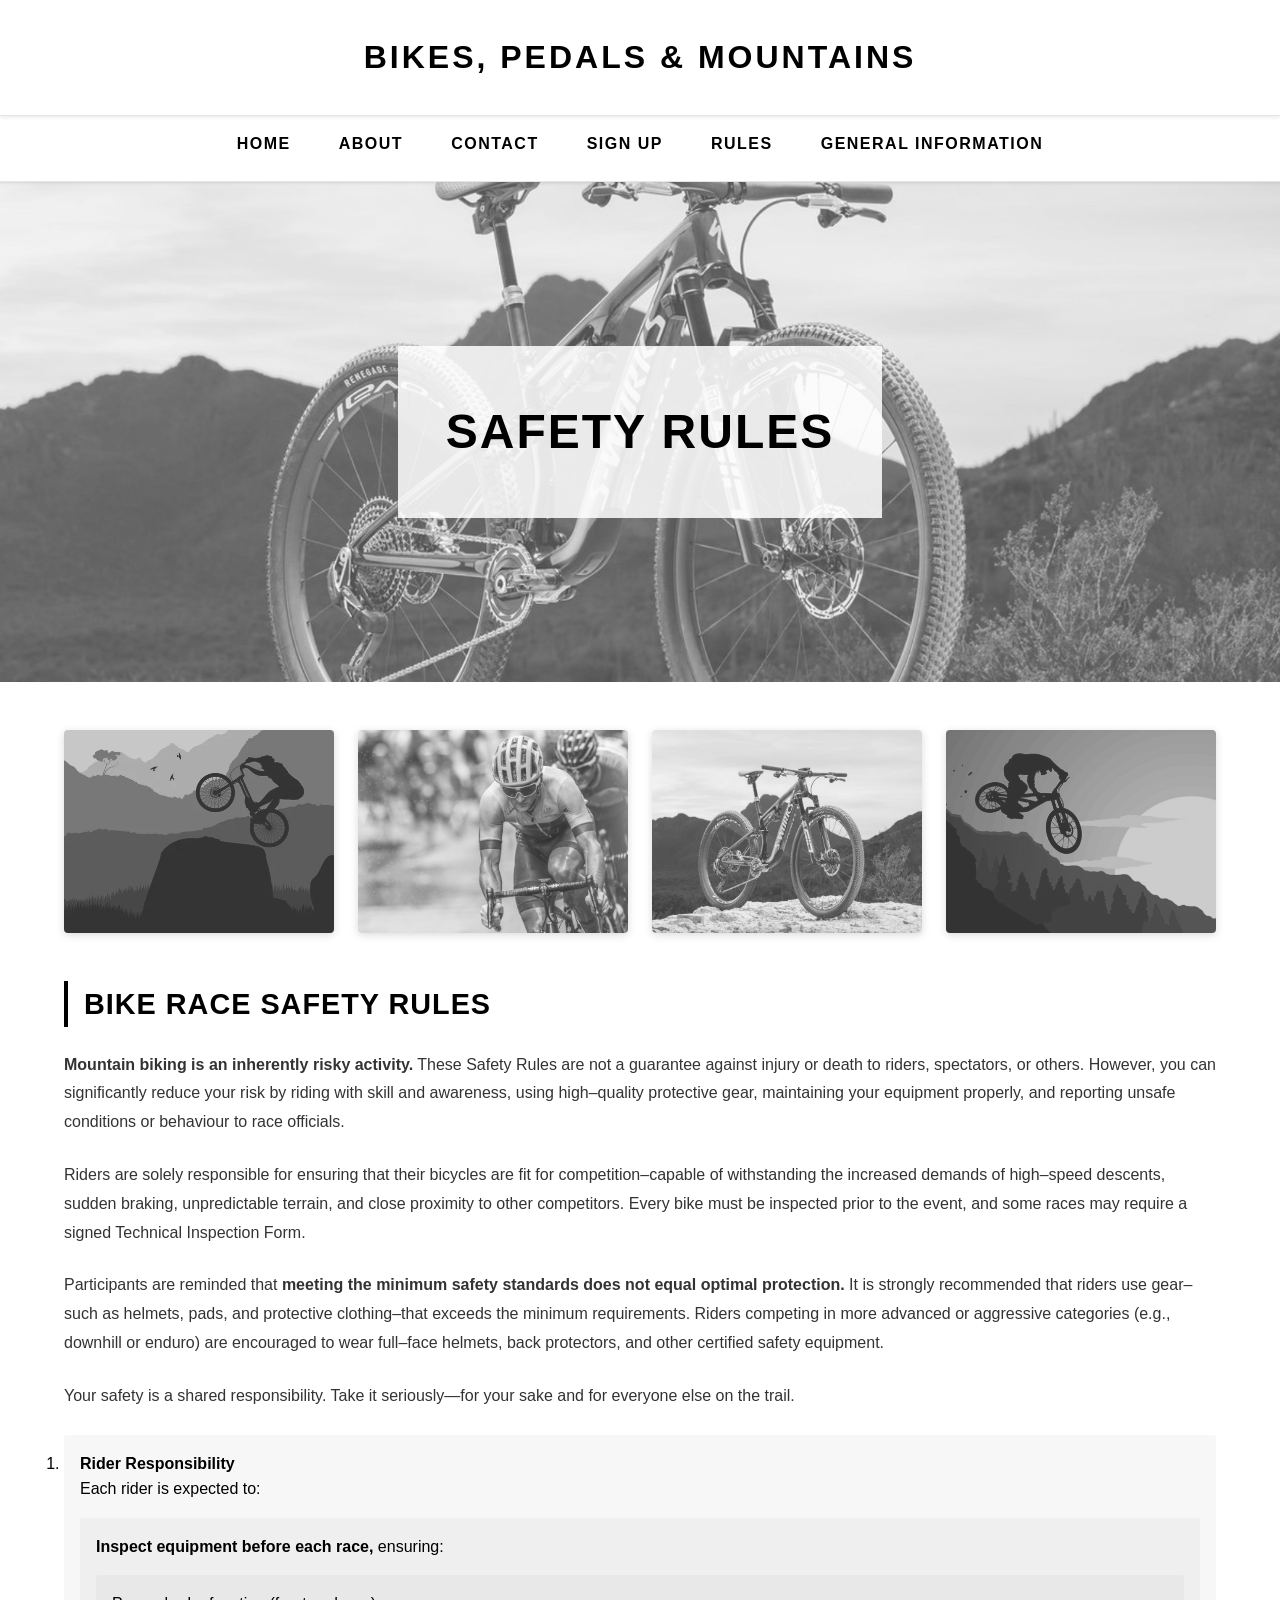
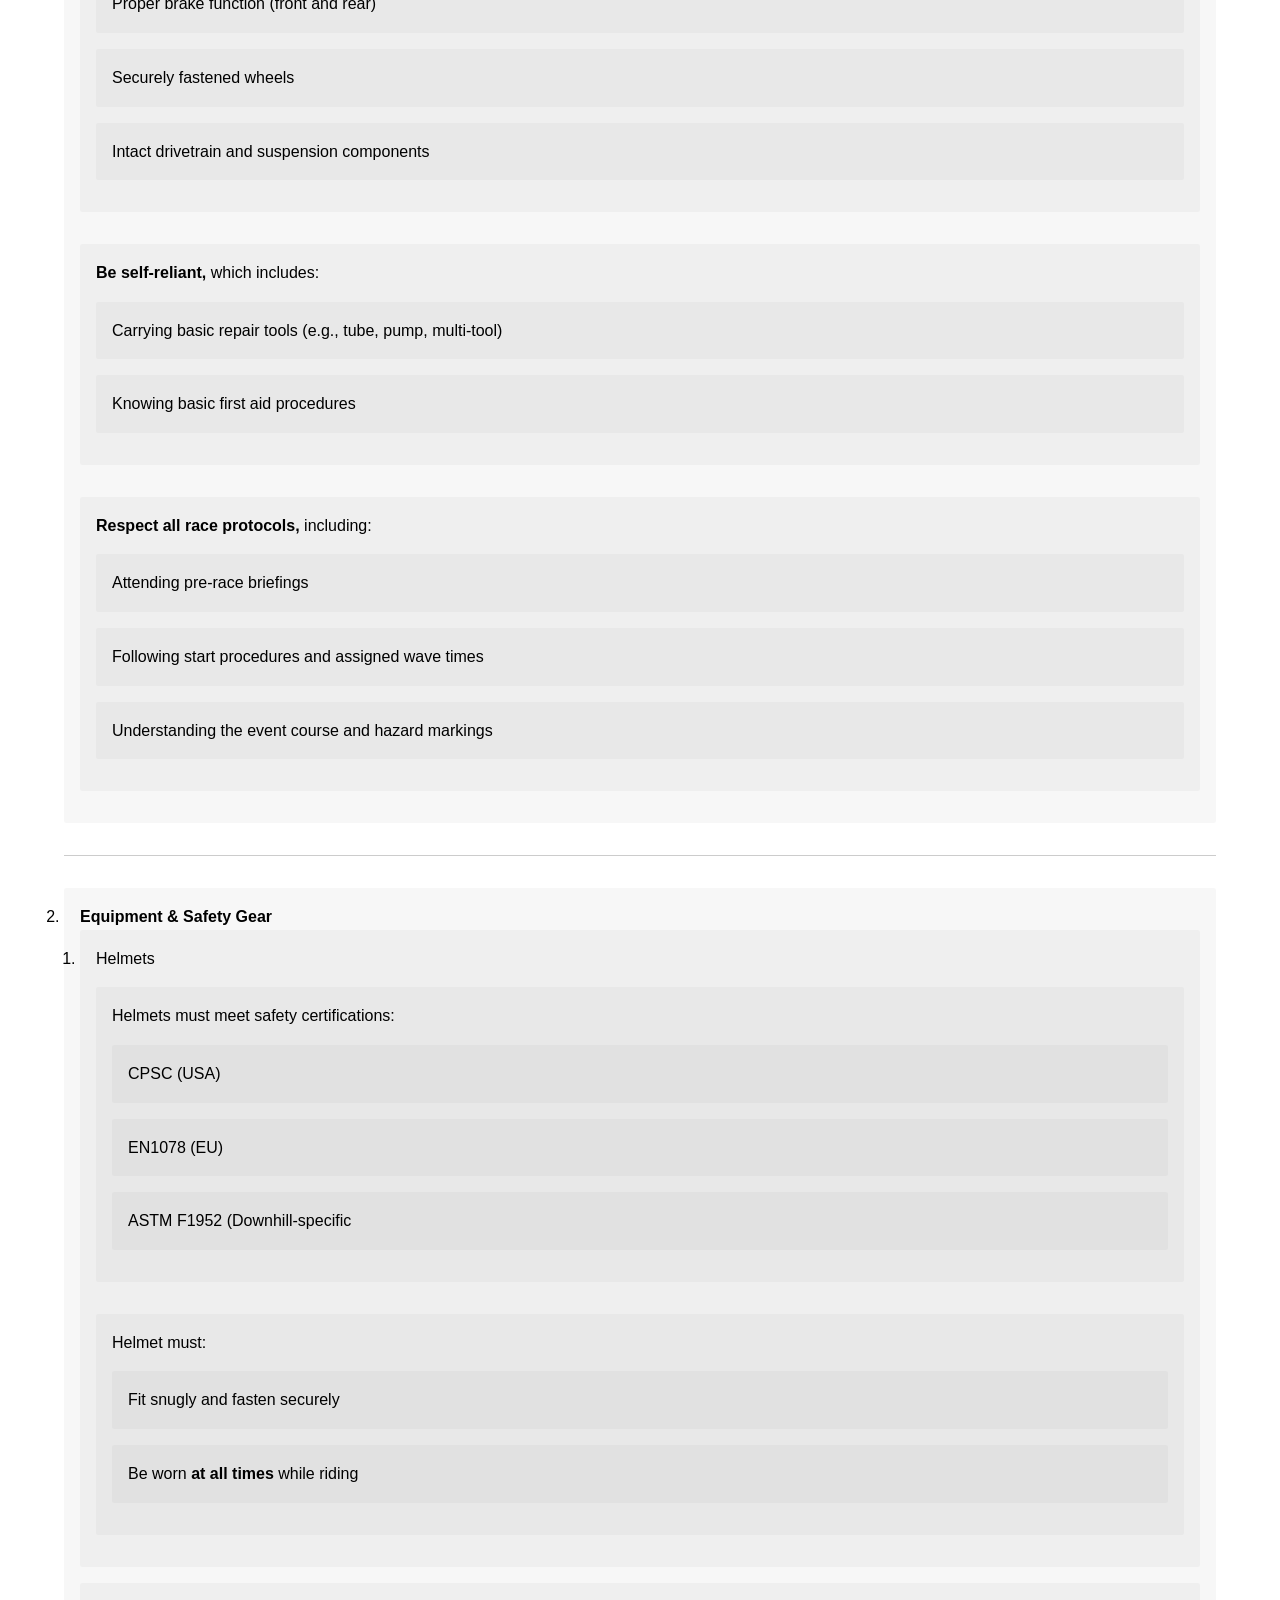
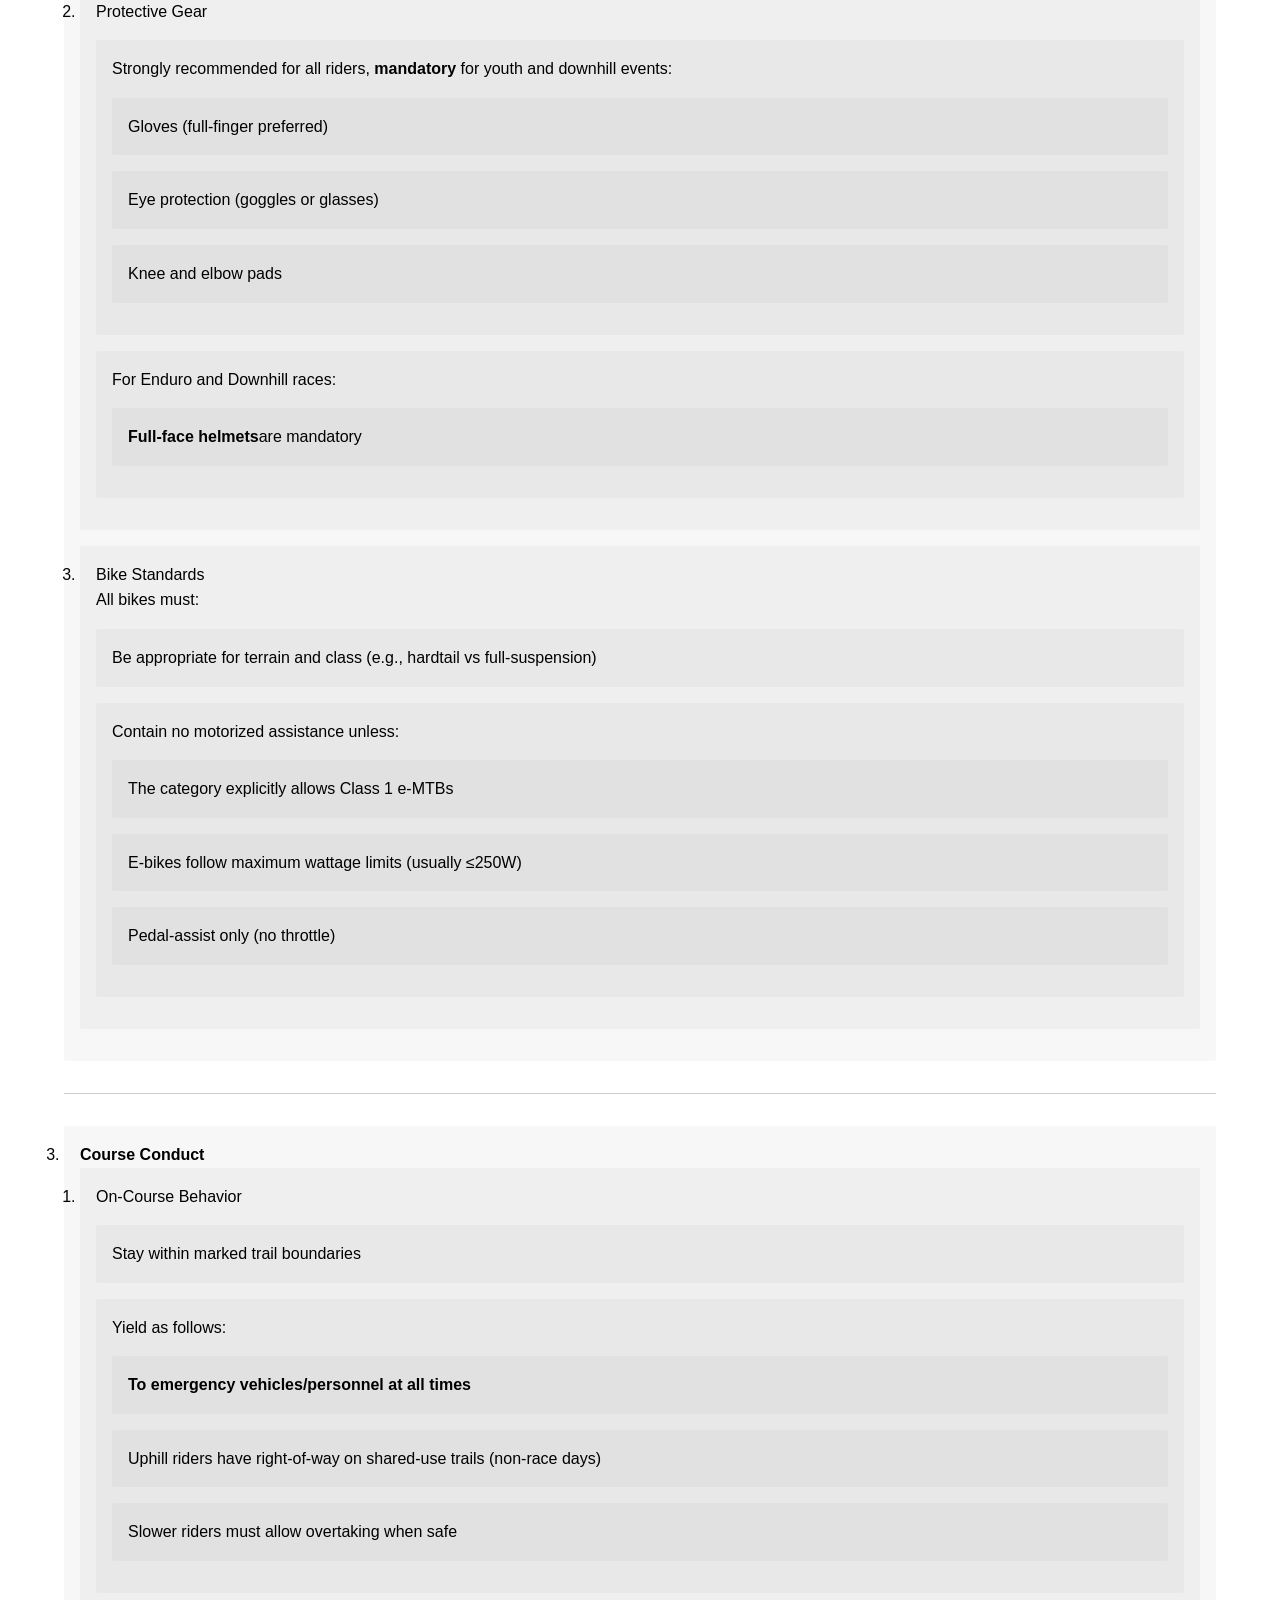
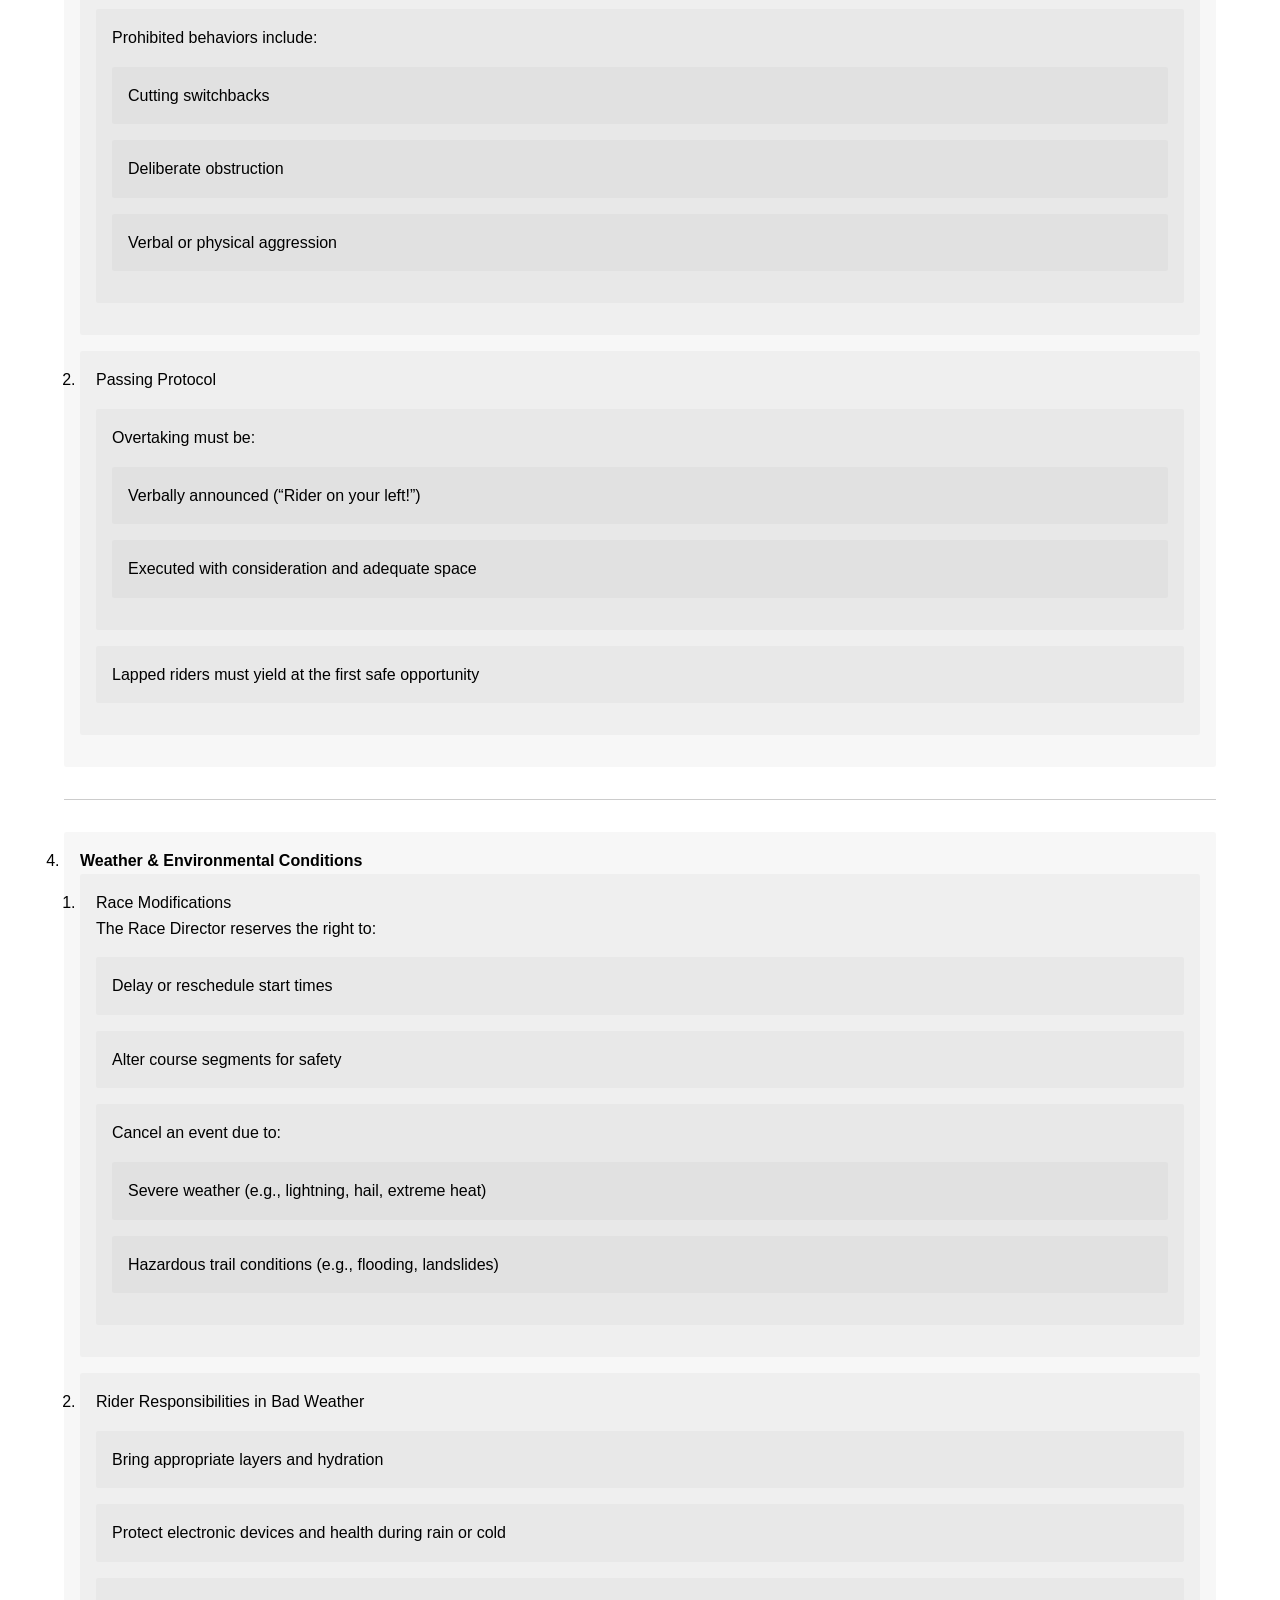
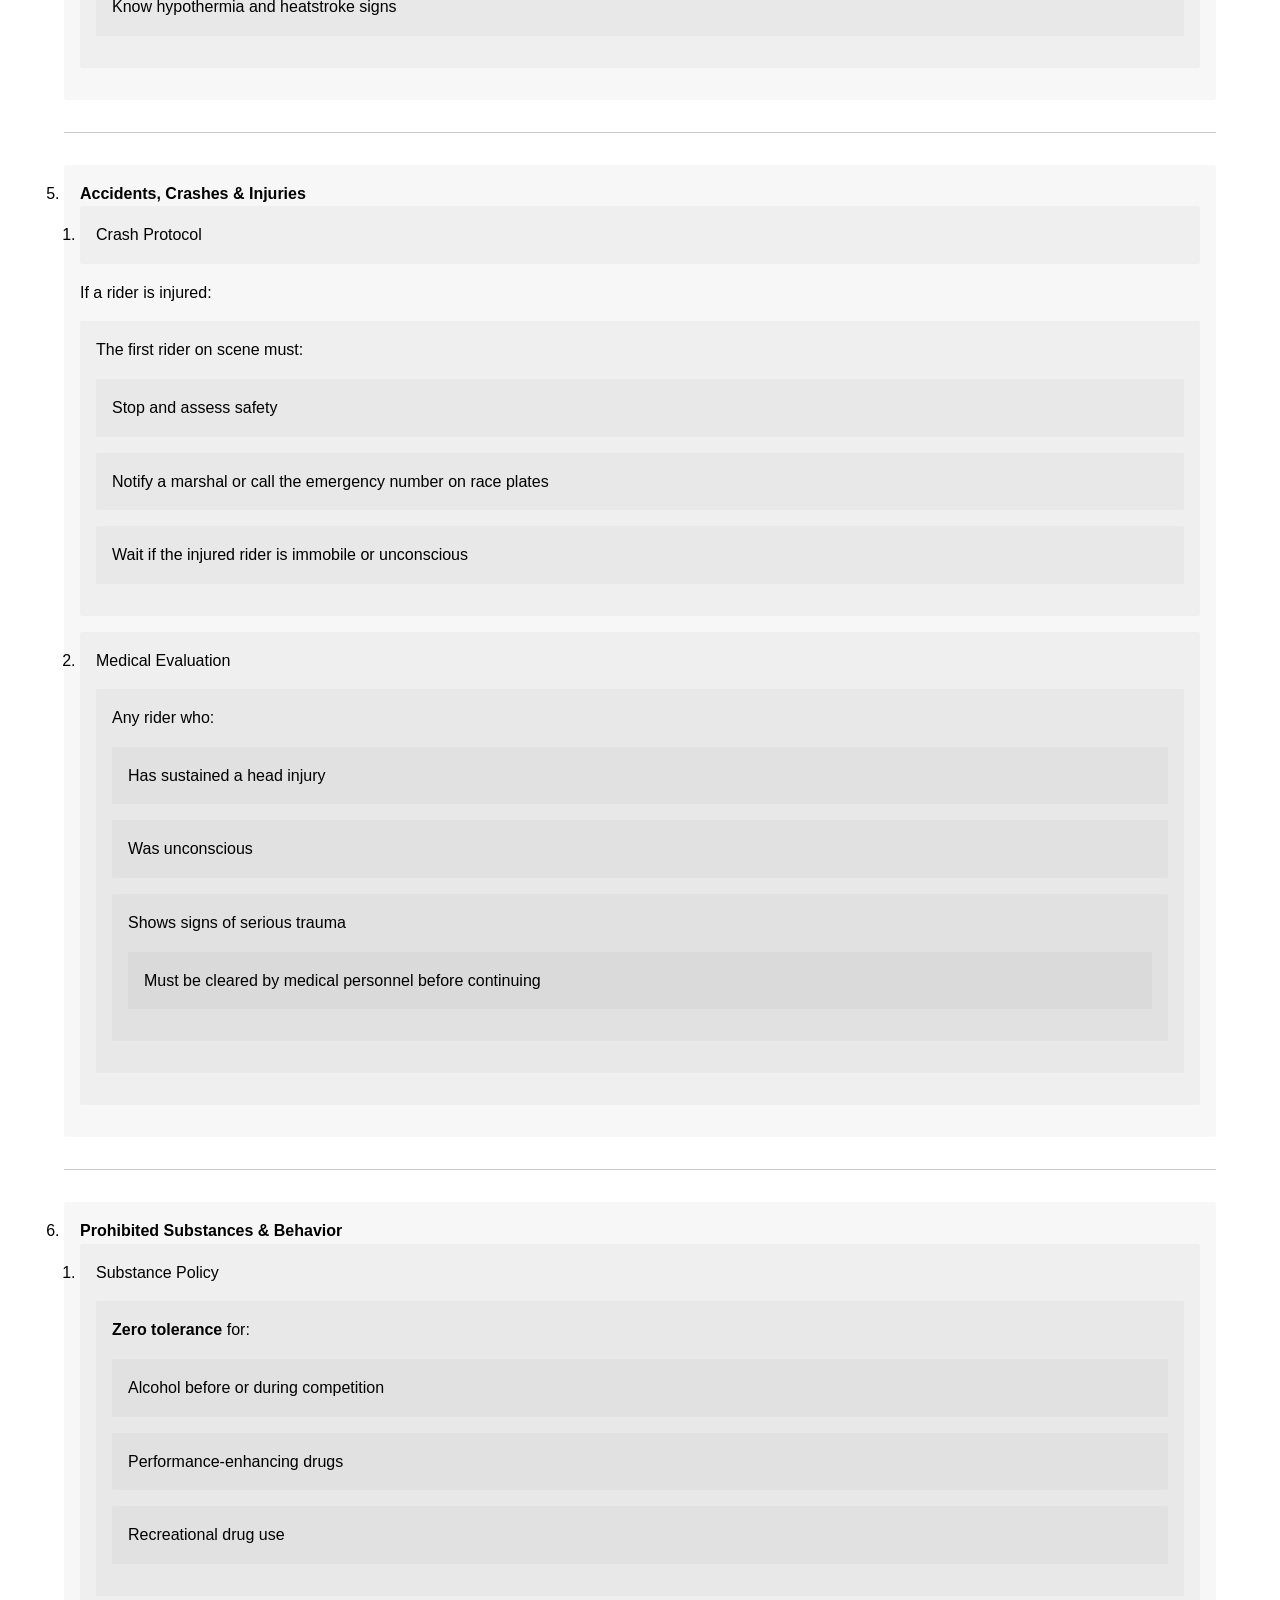
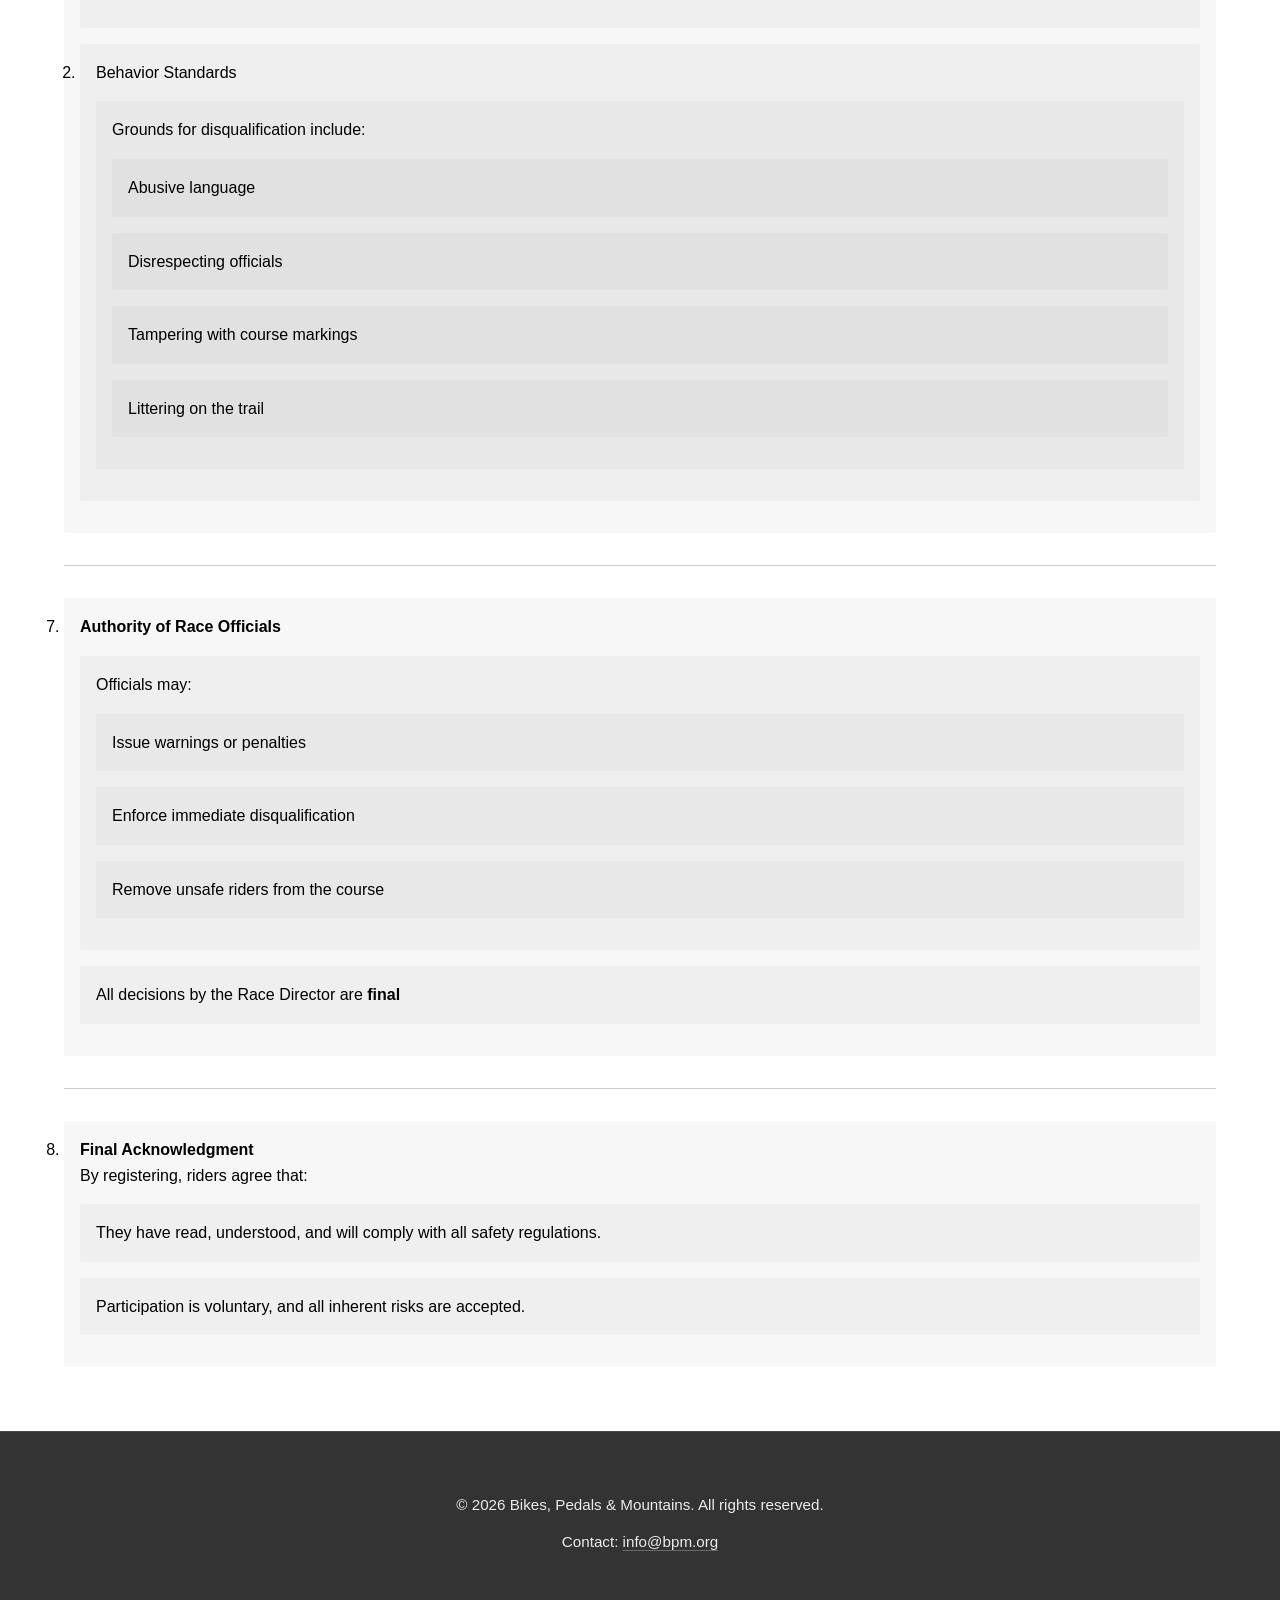
<file: rules.html>
<!DOCTYPE html>
<html lang="en">
<head>
    <meta charset="UTF-8">
    <meta name="viewport" content="width=device-width, initial-scale=1.0">
    <title>Bike Race Series</title>
    <link rel="stylesheet" href="css/brs_3.css">

</head>
<body>
    <header>
        <h1>BIKES, PEDALS & MOUNTAINS</h1>
    </header>
    <nav>
        <a href="index.html">Home</a>
        <a href="about.html">About</a>
        <a href="contact.html">Contact</a>
        <a href="registration.html">Sign Up</a>
        <a href="rules.html">Rules</a>
        <a href="general_info.html">General Information</a>
    </nav>

    <div class="hero">
    <img src="img/Imagen2.jpg" alt="bici">
    <div class="hero-content">
      <h2>Safety Rules</h2>
    </div>
  </div>

<div class="gallery">
    <div class="gallery-grid">
        <div class="gallery-item">
        <img src="img/bike.jpeg" alt="ride 1">
        </div>
        <div class="gallery-item">
        <img src="img/background design2.jpg" alt="ride 2">
        </div>
        <div class="gallery-item">
        <img src="img/Imagen2.jpg" alt="ride 3">
        </div>
        <div class="gallery-item">
        <img src="img/Imagen1.jpg" alt="ride 4">
        </div>
    </div>
</div>

<main class="rules">
    <h3>BIKE RACE SAFETY RULES</h3>

    <p><strong>Mountain biking is an inherently risky activity.</strong> These Safety Rules are not a 
    guarantee against injury or death to riders, spectators, or others. However, 
    you can significantly reduce your risk by riding with skill and awareness, 
    using high&ndash;quality protective gear, maintaining your equipment properly, 
    and reporting unsafe conditions or behaviour to race officials.</p>

    <p>Riders are solely responsible for ensuring that their bicycles are fit for competition&ndash;capable 
    of withstanding the increased demands of high&ndash;speed descents, sudden braking, unpredictable terrain, 
    and close proximity to other competitors. Every bike must be inspected prior to the event, 
    and some races may require a signed Technical Inspection Form.</p>

    <p>Participants are reminded that <strong>meeting the minimum safety standards does not equal optimal protection.</strong> 
    It is strongly recommended that riders use gear&ndash;such as helmets, pads, and protective clothing&ndash;that 
    exceeds the minimum requirements. Riders competing in more advanced or aggressive categories 
    (e.g., downhill or enduro) are encouraged to wear full&ndash;face helmets, back protectors, and other 
    certified safety equipment.</p>

    <p>Your safety is a shared responsibility. Take it seriously—for your sake and for everyone else on the trail.</p>

    <ol>
        <li><strong>Rider Responsibility</strong>
        <dl>Each rider is expected to:</dl>
            <ul>
                <li><strong>Inspect equipment before each race,</strong> ensuring:
                    <ul>
                        <li>Proper brake function (front and rear)</li>
                        <li>Securely fastened wheels</li>
                        <li>Intact drivetrain and suspension components</li>
                    </ul>
                </li>
            </ul>

            <ul>
                <li><strong>Be self-reliant,</strong> which includes:
                    <ul>
                        <li>Carrying basic repair tools (e.g., tube, pump, multi-tool)</li>
                        <li>Knowing basic first aid procedures</li>
                    </ul>
                </li>
            </ul>

            <ul>
                <li><strong>Respect all race protocols,</strong> including:
                    <ul>
                        <li>Attending pre-race briefings</li>
                        <li>Following start procedures and assigned wave times</li>
                        <li>Understanding the event course and hazard markings</li>
                    </ul>
                </li>
            </ul>
        </li>

        <hr>

        <li><strong>Equipment & Safety Gear</strong>
            <ol>
                <li>Helmets
                    <ul>
                        <li>Helmets must meet safety certifications:
                    <ul>
                        <li>CPSC (USA)</li>
                        <li>EN1078 (EU)</li>
                        <li>ASTM F1952 (Downhill-specific</li>
                    </ul>
                        </li>
                        <ul>
                        <li>Helmet must:
                    <ul>
                        <li>Fit snugly and fasten securely</li>
                        <li>Be worn <strong>at all times</strong>  while riding</li>
                        </ul>
                        </li>
                    </ul>
                    </ul>
                </li>
                <li>Protective Gear
                    <ul>
                        <li>Strongly recommended for all riders, <strong>mandatory</strong> for youth and downhill events:
                            <ul>
                                <li>Gloves (full-finger preferred)</li>
                                <li>Eye protection (goggles or glasses)</li>
                                <li>Knee and elbow pads</li>
                            </ul>    
                        </li>
                        <li>For Enduro and Downhill races:
                            <ul>
                                <li><strong>Full-face helmets</strong>are mandatory</li>
                            </ul>
                        </li>
                    </ul>
                </li>
                <li>Bike Standards
                    <dl>All bikes must:</dl>
                    <ul>
                        <li>Be appropriate for terrain and class (e.g., hardtail vs full-suspension)</li>
                        <li>Contain no motorized assistance unless:
                            <ul>
                                <li>The category explicitly allows Class 1 e-MTBs</li>
                                <li>E-bikes follow maximum wattage limits (usually ≤250W)</li>
                                <li>Pedal-assist only (no throttle)</li>
                            </ul>
                        </li>
                    </ul>
                </li>
            </ol>
        </li>

        <hr>

        <li><strong>Course Conduct</strong>
            <ol>
                <li>On-Course Behavior
                    <ul>
                        <li>Stay within marked trail boundaries</li>
                        <li>Yield as follows:
                            <ul>
                                <li><strong>To emergency vehicles/personnel at all times</strong></li>
                                <li>Uphill riders have right-of-way on shared-use trails (non-race days)</li>
                                <li>Slower riders must allow overtaking when safe</li>
                            </ul>
                        </li>
                        <li>Prohibited behaviors include:
                            <ul>
                                <li>Cutting switchbacks</li>
                                <li>Deliberate obstruction</li>
                                <li>Verbal or physical aggression</li>
                            </ul>
                        </li>
                    </ul>
                </li>
                <li>Passing Protocol
                    <ul>
                        <li>Overtaking must be:
                            <ul>
                                <li>Verbally announced (“Rider on your left!”)</li>
                                <li>Executed with consideration and adequate space</li>
                            </ul>
                        </li>
                        <li>Lapped riders must yield at the first safe opportunity</li>
                    </ul>
                </li>
            </ol>
        </li>

        <hr>

        <li><strong>Weather & Environmental Conditions</strong>
            <ol>
                <li>Race Modifications
                <dl>The Race Director reserves the right to:</dl>
                    <ul>
                        <li>Delay or reschedule start times</li>
                        <li>Alter course segments for safety</li>
                        <li>Cancel an event due to:
                            <ul>
                                <li>Severe weather (e.g., lightning, hail, extreme heat)</li>
                                <li>Hazardous trail conditions (e.g., flooding, landslides)</li>
                            </ul>
                        </li>
                    </ul>
                </li>
                <li>Rider Responsibilities in Bad Weather
                    <ul>
                        <li>Bring appropriate layers and hydration</li>
                        <li>Protect electronic devices and health during rain or cold</li>
                        <li>Know hypothermia and heatstroke signs</li>
                    </ul>
                </li>
            </ol>
        </li>

        <hr>

        <li><strong>Accidents, Crashes & Injuries</strong>
            <ol>
                <li>Crash Protocol</li>
                <dl>If a rider is injured:</dl>
                <ul>
                    <li>The first rider on scene must:
                        <ul>
                            <li>Stop and assess safety</li>
                            <li>Notify a marshal or call the emergency number on race plates</li>
                            <li>Wait if the injured rider is immobile or unconscious</li>
                        </ul>
                    </li>
                </ul>
                <li>Medical Evaluation
                    <ul>
                        <li>Any rider who:
                            <ul>
                                <li>Has sustained a head injury</li>
                                <li>Was unconscious</li>
                                <li>Shows signs of serious trauma
                                    <ul>
                                        <li>Must be cleared by medical personnel before continuing</li>
                                    </ul>
                                </li>
                            </ul>
                        </li>
                    </ul>
                </li>
            </ol>
        </li>

        <hr>

        <li><strong>Prohibited Substances & Behavior</strong>
            <ol>
                <li>Substance Policy
                    <ul>
                        <li><strong>Zero tolerance</strong> for:
                            <ul>
                                <li>Alcohol before or during competition</li>
                                <li>Performance-enhancing drugs</li>
                                <li>Recreational drug use</li>
                            </ul>
                        </li>
                    </ul>
                </li>
                <li>Behavior Standards
                    <ul>
                        <li>Grounds for disqualification include:
                            <ul>
                                <li>Abusive language</li>
                                <li>Disrespecting officials</li>
                                <li>Tampering with course markings</li>
                                <li>Littering on the trail</li>
                            </ul>
                        </li>
                    </ul>
                </li>
            </ol>
        </li>

        <hr>

        <li><strong>Authority of Race Officials</strong>
            <ul>
                <li>Officials may:
                    <ul>
                        <li>Issue warnings or penalties</li>
                        <li>Enforce immediate disqualification</li>
                        <li>Remove unsafe riders from the course</li>
                    </ul>
                </li>
                <li>All decisions by the Race Director are <strong>final</strong></li>
            </ul>
        </li>

        <hr>

        <li><strong>Final Acknowledgment</strong>
            <dl>By registering, riders agree that:</dl>
                <ul>
                    <li>They have read, understood, and will comply with all safety regulations.</li>
                    <li>Participation is voluntary, and all inherent risks are accepted.</li>
                </ul>
        </li>
    </ol>
    


</main>

<footer>
    <p>&copy; 2026 Bikes, Pedals & Mountains. All rights reserved.</p>
    <p>Contact: <a href="mailto:info@bpm.org">info@bpm.org</a></p>
</footer>


</body>
</html>
</file>
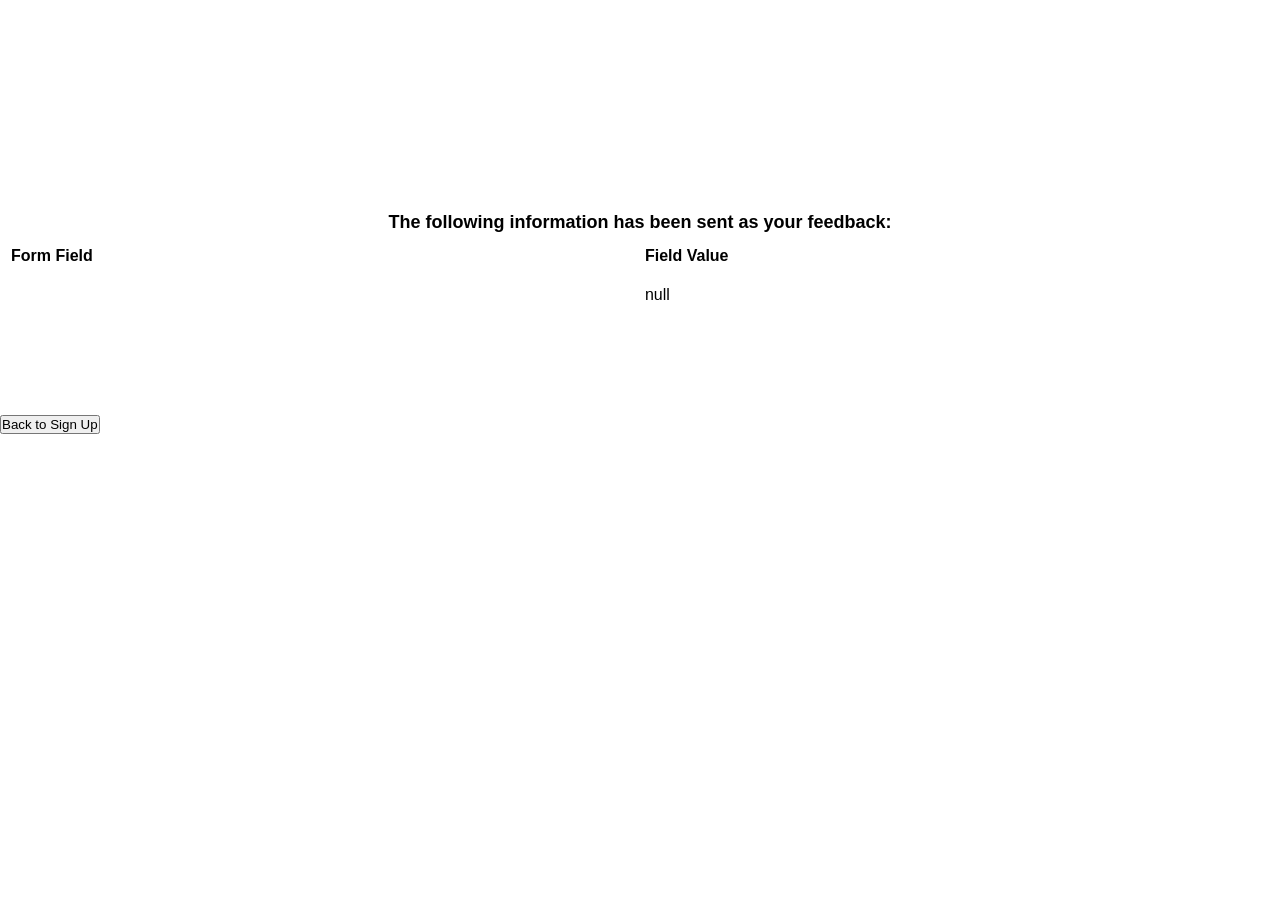
<file: show_data.html>
<html>
<head>
<meta charset="UTF-8">
<meta name="viewport" content="width=device-width, initial-scale=1.0">    
<title>Feedback Sent</title>
<link rel="stylesheet" href="css/brs_3.css">
</head>
<body>
<p align=center>&nbsp;</p>
<h1 align=center><font size="+1">The following information has been sent as your
  feedback:</font></h1>

<table border="1" align=center width="226">
  <tr>
    <th align="center">Form Field</th>
    <th align="center">Field Value</th>
  </tr>

<script language="javascript">
var args = location.search.substr(1).split('&');
for (var i = 0; i < args.length; ++i) {
  var parts = args[i].split('=');
  if (parts != null) {
    var field = parts[0];
    var value = parts[1];
    if (value == null) {
      value = "null"
    }
    else {
      value = '"' + decodeURIComponent(value.replace(/\+/g, ' ')) + '"';
    }

    document.writeln('<tr><td align="center">' + field + '</td>');
    document.writeln('<td align="center">' + value + '</td></tr>');
  }
}
</script>

<noscript>
<tr><td>
<p>You need to turn on Javascript in your browser.</p>

<p>In Microsoft Internet Explorer 4 or greater:</p>
<ul>
<li>From the "Tools" menu (in IE 4, it's the "View" menu), select "Internet Options".</li>
<li>Click on the "Security" tab.</li>
<li>Click on the "Custom Level" button. (In IE 4, select "Custom"
and then click on "Settings...".)</li>
<li>Under "Active scripting" make sure "Enable" is selected.</li>
</ul>

<p>In Netscape version 4 or greater:</p>
<ul>
<li>From the <b>Edit</b> menu, select <b>Preferences</b>.</li>
<li>In the <b>Category</b> list on the left, click on the word "Advanced".</li>
<li>In the panel on the right, make sure "Enable JavaScript" is checked.</li>
<li>Click the <b>OK</b> button.</li>
</ul>

</td></tr>
</noscript>

</table>

<br><br>

<a href="registration.html"><button type="button">Back to Sign Up</button></a>


</body>
</html>
</file>
<file: css/brs_3.css>
* {
  margin: 0;
  padding: 0;
  box-sizing: border-box;
}

:root {
  --color-white: #ffffff;
  --color-black: #000000;
  --color-gray-light: #f5f5f5;
  --color-gray-medium: #cccccc;
  --color-gray-dark: #333333;
  --font-primary: 'Segoe UI', Tahoma, Geneva, Verdana, sans-serif;
  --font-size-base: 16px;
  --shadow: 0 2px 8px rgba(0, 0, 0, 0.15);
  --shadow-lg: 0 8px 16px rgba(0, 0, 0, 0.25);
}

html {
  scroll-behavior: smooth;
}

body {
  font-family: var(--font-primary);
  color: var(--color-black);
  background-color: var(--color-white);
  line-height: 1.6;
  font-size: var(--font-size-base);
}

/*HEADER*/

header {
  background-color: var(--color-white);
  padding: 2rem 1rem;
  text-align: center;
  border-bottom: 1px solid rgba(0, 0, 0, 0.1);
  position: fixed;
  top: 0;
  left: 0;
  right: 0;
  z-index: 103;
  box-shadow: 0 1px 4px rgba(0, 0, 0, 0.1);
}

header h1 {
  color: var(--color-black);
  font-size: 2rem;
  font-weight: 700;
  letter-spacing: 3px;
  text-transform: uppercase;
  margin: 0;
}

/*NAVEGACIÓN*/

nav {
  background-color: rgba(255, 255, 255, 0.95);
 padding: 1rem 0;
  display: flex;
  justify-content: center;
  flex-wrap: wrap;
  gap: 3rem;
  box-shadow: 0 1px 3px rgba(0, 0, 0, 0.1);
  position: fixed;
  top: 115px;
  left: 0;
  right: 0;
  z-index: 102;
  border-bottom: 1px solid rgba(0, 0, 0, 0.1);
}

nav a {
  color: var(--color-black);
  text-decoration: none;
  font-weight: 600;
  font-size: 1rem;
  transition: all 0.3s ease;
  text-transform: uppercase;
  letter-spacing: 1.5px;
  position: relative;
  padding-bottom: 0.5rem;
}

nav a::after { /*Línea del nav*/
  content: '';
  position: absolute;
  bottom: 0;
  left: 0;
  width: 0;
  height: 2px;
  background-color: var(--color-black);
  transition: width 0.3s ease;
}

nav a:hover::after,
nav a:focus::after {
  width: 100%;
}

nav a:hover,
nav a:focus {
  color: rgba(0, 0, 0, 0.7);
}

/*BODY*/

body {
  padding-top: 182px;
}

/*HERO SECTION*/

.hero {
  width: 100%;
  position: relative;
  display: flex;
  align-items: center;
  justify-content: center;
  min-height: 500px;
  background-color: var(--color-gray-light);
  overflow: hidden;
}

.hero img {
  width: 100%;
  height: 100%;
  object-fit: cover;
  filter: grayscale(100%);
  opacity: 0.7;
  position: absolute;
  top: 0;
  left: 0;
}

.hero-content {
  position: relative;
  z-index: 10;
  text-align: center;
  background-color: rgba(255, 255, 255, 0.85);
  padding: 3rem;
  border-radius: 0;
}

.hero-content h2 {
  font-size: 3rem;
  font-weight: 700;
  letter-spacing: 2px;
  text-transform: uppercase;
  color: var(--color-black);
  margin: 0;
}

/*GALERÍA DE FOTOS*/

.gallery {
  max-width: 1200px;
  margin: 3rem auto;
  padding: 0 1.5rem;
}

.gallery h3 {
  text-align: center;
  font-size: 2rem;
  font-weight: 700;
  letter-spacing: 2px;
  text-transform: uppercase;
  margin-bottom: 2rem;
  color: var(--color-black);
}

.gallery-grid {
  display: grid;
  grid-template-columns: repeat(auto-fit, minmax(250px, 1fr));
  gap: 1.5rem;
}

.gallery-item {
  position: relative;
  overflow: hidden;
  border-radius: 4px;
  box-shadow: var(--shadow);
  transition: all 0.3s ease;
  aspect-ratio: 4 / 3;
}

.gallery-item img {
  width: 100%;
  height: 100%;
  object-fit: cover;
  filter: grayscale(100%);
  opacity: 0.8;
  transition: all 0.3s ease;
}

.gallery-item:hover img {
  filter: grayscale(0%);
  opacity: 1;
  transform: scale(1.05);
}

/*CONTENIDO PRINCIPAL*/

main {
  max-width: 1200px;
  margin: 3rem auto;
  padding: 0 1.5rem;
  display: grid;
  grid-template-columns: 1fr 2fr;
  gap: 3rem;
  align-items: start;
}

main img {
  width: 100%;
  max-width: 300px;
  height: auto;
  margin: 0 auto;
  display: block;
  filter: grayscale(100%);
  opacity: 0.9;
  transition: all 0.3s ease;
  border-radius: 4px;
  box-shadow: var(--shadow);
  grid-column: 1;
  grid-row: 1;
}

main img:hover {
  opacity: 1;
  transform: translateY(-5px);
  box-shadow: var(--shadow-lg);
}

main.rules {
  max-width: 1200px;
  margin: 3rem auto;
  padding: 0 1.5rem;
  display: block;  /* Cambiar de grid a block */
  grid-template-columns: unset;
  gap: 0;
}

main.rules h3 {
  color: var(--color-black);
  font-size: 1.8rem;
  margin-bottom: 1.5rem;
  border-left: 4px solid var(--color-black);
  padding-left: 1rem;
  text-transform: uppercase;
  letter-spacing: 1px;
}

main.rules p {
  color: var(--color-gray-dark);
  line-height: 1.8;
  margin-bottom: 1.5rem;
  font-size: 1rem;
}

main.rules a {
  color: var(--color-black);
  text-decoration: none;
  font-weight: 600;
  transition: all 0.3s ease;
  border-bottom: 2px solid rgba(0, 0, 0, 0.3);
}

main.rules a:hover,
main.rules a:focus {
  border-bottom-color: var(--color-black);
  opacity: 0.7;
}

main.rules hr {
  margin: 2rem 0;
  border: none;
  border-top: 1px solid rgba(0, 0, 0, 0.2);
  padding: 0;
}

main.info {
  max-width: 1200px;
  margin: 3rem auto;
  padding: 0 1.5rem;
  display: block;  /* Cambiar de grid a block */
  grid-template-columns: unset;
  gap: 0;
}

main.info p {
  color: var(--color-gray-dark);
  line-height: 1.8;
  margin-bottom: 1.5rem;
  font-size: 1rem;
}

table {
  width: 100%;
  border-collapse: collapse; /* Une los bordes */
  margin-bottom: 3rem;
}

table, th, td {
  border: 1px solid transparent; /* Define color y grosor de líneas */
}

th, td {
  padding: 10px; /* Añade espacio interior */
  text-align: left;
}

th:hover::before {
  left: 0;
}

th:hover {
  color: white;
}

thead {
  background-color: #cccccc;
}

/* MAPA*/

.map-container {
    width: 100%;
    max-width: 500px;
}

.map-container iframe {
    width: 100%;
    height: 300px;
    border: 0;
}

td {
  padding: 10px;
  vertical-align: top;
}


main.info h3 {
  color: var(--color-black);
  font-size: 1.8rem;
  margin-bottom: 1.5rem;
  border-left: 4px solid var(--color-black);
  padding-left: 1rem;
  text-transform: uppercase;
  letter-spacing: 1px;
}


section {
  background-color: var(--color-white);
  padding: 2.5rem;
  border: 1px solid rgba(0, 0, 0, 0.1);
  border-radius: 4px;
  box-shadow: var(--shadow);
  transition: all 0.3s ease;
  grid-column: 2;
  grid-row: 1;
}

section:hover {
  box-shadow: var(--shadow-lg);
  transform: translateY(-3px);
}

section h3 {
  color: var(--color-black);
  font-size: 1.8rem;
  margin-bottom: 1.5rem;
  border-left: 4px solid var(--color-black);
  padding-left: 1rem;
  text-transform: uppercase;
  letter-spacing: 1px;
}

section p {
  color: var(--color-gray-dark);
  line-height: 1.8;
  margin-bottom: 1rem;
  font-size: 1rem;
}

section a {
  color: var(--color-black);
  text-decoration: none;
  font-weight: 600;
  transition: all 0.3s ease;
  border-bottom: 2px solid rgba(0, 0, 0, 0.3);
}

section a:hover,
section a:focus {
  border-bottom-color: var(--color-black);
  opacity: 0.7;
}



/*LISTAS*/

ul {
  list-style: none;
  padding-left: 0;
  padding-top: 1rem;
}

li {
  padding: 1rem;
  margin-bottom: 1rem;
  background-color: rgba(0, 0, 0, 0.03);
  border-left: 3px /*solid var(--color-black)*/;
  border-radius: 2px;
  transition: all 0.3s ease;
  font-weight: 500;
}

li:hover {
  background-color: rgba(0, 0, 0, 0.08);
  transform: translateX(5px);
}

/* FORMULARIO */

form {
  width: 100%;
  margin: 3rem 6rem;
  padding: 3rem 2rem;
  display: grid;
  grid-template-columns: repeat(2, 1fr);
  gap: 2rem;
  align-items: flex-start;
  min-height: calc(100vh - 182px);
}

/*form {
  width: 100%;
  margin: 3rem auto;
  padding: 3rem 2rem;
  display: grid;
  grid-template-columns: repeat(2, 1fr);
  gap: 2rem;
  align-items: flex-start;
}*/

fieldset {
  flex: 1 1 600px;
  background-color: var(--color-white);
  padding: 2rem;
  border: 1px solid rgba(0, 0, 0, 0.1);
  border-radius: 4px;
  box-shadow: var(--shadow);
  transition: all 0.3s ease;
}

fieldset:hover { /* Movimiento de los cuadros*/
  box-shadow: var(--shadow-lg);
  transform: translateY(-3px);
}

legend { /*Títulos y letras*/
  color: var(--color-black);
  font-size: 1.3rem;
  font-weight: 700;
  text-transform: uppercase;
  letter-spacing: 1px;
  padding: 0 1rem 0.5rem 1rem;
  margin-left: -1rem;
  border-left: 4px solid var(--color-black);
  padding-left: 1rem;
  margin-bottom: 1.5rem;
  display: block;
  width: 100%;
}

.form-group { /* Separación dentro del cuadro*/
  margin-bottom: 1.5rem;
}

.form-group label {
  color: var(--color-gray-dark);
  font-weight: 600;
  font-size: 0.95rem;
}

.form-group input[type="text"], /* Recuadros para agregar texto, etc.*/
.form-group input[type="email"],
.form-group input[type="tel"],
.form-group input[type="number"],
.form-group input[type="date"],
.form-group select {
  width: 100%;
  padding: 0.8rem;
  border: 1px solid rgba(0, 0, 0, 0.2);
  border-radius: 4px;
  font-family: var(--font-primary);
  font-size: var(--font-size-base);
  background-color: var(--color-white);
  color: var(--color-black);
  transition: all 0.3s ease;
  box-sizing: border-box;
}

.form-group input[type="text"]:focus, /*Pone en color el input al darle click*/
.form-group input[type="email"]:focus,
.form-group input[type="tel"]:focus,
.form-group input[type="number"]:focus,
.form-group input[type="date"]:focus,
.form-group select:focus {
  outline: none;
  border-color: var(--color-black);
  box-shadow: 0 0 0 3px rgba(0, 0, 0, 0.1);
  background-color: var(--color-gray-light);
}

/* Radio Buttons */
.form-group-radio { /* Org. radio buttons en una fila flex, con sep entre ellos y permite que bajen a otra línea*/
  display: flex;
  flex-wrap: wrap;
  gap: 1.5rem;
  margin-bottom: 1rem;
}

.radio-item input[type="radio"] { /*Puntero*/
  margin-right: 0.5rem;
  cursor: pointer;
  accent-color: var(--color-black);
}

.radio-item label { /* Puntero*/
  margin: 0;
  font-weight: 500;
  cursor: pointer;
  font-size: 0.95rem;
}

/* Checkboxes */
.form-group-checkbox {
  display: flex;
  flex-direction: column;
  gap: 0.5rem;
  margin-bottom: 1rem;
}

/*.checkbox-item {
  display: flex;
  align-items: center;
}*/

.checkbox-item input[type="checkbox"] { /*cursor*/
  margin-right: 0.5rem;
  cursor: pointer;
  accent-color: var(--color-black);
}

.checkbox-item label { /*cursor*/
  margin: 0;
  font-weight: 500;
  cursor: pointer;
  font-size: 0.95rem;
}

.checkbox-item input[type="text"] {
  width: 100%;
  padding: 0.6rem;
  margin-top: 0.5rem;
  border: 1px solid rgba(0, 0, 0, 0.2);
  border-radius: 4px;
}

button[type="submit"] {
  background-color: var(--color-black);
  color: var(--color-white);
  padding: 1rem 3rem;
  font-size: 1rem;
  font-weight: 700;
  text-transform: uppercase;
  letter-spacing: 1.5px;
  border: none;
  border-radius: 4px;
  cursor: pointer;
  transition: all 0.3s ease;
  box-shadow: var(--shadow);
  margin-top: 1.5rem;
  grid-column: 1 / -1;
  width: fit-content;
}

button[type="submit"]:hover {
  background-color: rgba(0, 0, 0, 0.8);
  box-shadow: var(--shadow-lg);
  transform: translateY(-3px);
}

button[type="submit"]:focus {
  outline: 2px solid var(--color-black);
  outline-offset: 2px;
}

button[type="submit"]:active {
  transform: translateY(-1px);
}

/* Validación de formulario */

input:required:invalid {
  border-color: #d32f2f;
}

input:required:valid {
  border-color: #388e3c;
}

/* RESPONSIVE - FORMULARIO TABLET */

@media (max-width: 1024px) {
  form {
    grid-template-columns: repeat(2, 1fr);
    gap: 1.5rem;
    padding: 2rem 1.5rem;
  }

  fieldset {
    padding: 1.5rem;
  }

  legend {
    font-size: 1.1rem;
  }
}

/* RESPONSIVE - FORMULARIO MOBILE TABLET */

@media (max-width: 768px) {
  form {
    grid-template-columns: 1fr;
    gap: 1.5rem;
    padding: 2rem 1rem;
    margin: 2rem auto;
  }

  fieldset {
    padding: 1.5rem;
  }

  legend {
    font-size: 1rem;
    margin-bottom: 1rem;
  }

  .form-group {
    margin-bottom: 1rem;
  }

  .form-group label {
    font-size: 0.9rem;
  }

  .form-group input[type="text"],
  .form-group input[type="email"],
  .form-group input[type="tel"],
  .form-group input[type="number"],
  .form-group input[type="date"],
  .form-group select {
    padding: 0.7rem;
    font-size: 0.95rem;
  }

  .form-group-radio {
    gap: 1rem;
  }

  .form-group-checkbox {
    gap: 0.5rem;
  }

  button[type="submit"] {
    padding: 0.9rem 2.5rem;
    font-size: 0.95rem;
  }
}

/* RESPONSIVE - FORMULARIO MOBILE */

@media (max-width: 480px) {
  form {
    grid-template-columns: 1fr;
    gap: 1rem;
    padding: 1rem 0.5rem;
    margin: 1rem auto;
  }

  fieldset {
    padding: 1rem;
  }

  legend {
    font-size: 0.9rem;
    margin-bottom: 0.8rem;
  }

  .form-group {
    margin-bottom: 0.8rem;
  }

  .form-group label {
    font-size: 0.85rem;
    margin-bottom: 0.3rem;
  }

  .form-group input[type="text"],
  .form-group input[type="email"],
  .form-group input[type="tel"],
  .form-group input[type="number"],
  .form-group input[type="date"],
  .form-group select {
    padding: 0.6rem;
    font-size: 0.9rem;
  }

  .form-group-radio {
    flex-direction: column;
    gap: 0.6rem;
  }

  .radio-item label {
    font-size: 0.85rem;
  }

  .form-group-checkbox {
    gap: 0.5rem;
  }

  .checkbox-item label {
    font-size: 0.85rem;
  }

  button[type="submit"] {
    width: 100%;
    padding: 0.8rem 1rem;
    font-size: 0.85rem;
  }
}


/*FOOTER*/

footer {
  background-color: var(--color-gray-dark);
  color: var(--color-white);
  text-align: center;
  padding: 3rem 2rem;
  margin-top: 4rem;
  font-size: 0.95rem;
  border-top: 1px solid rgba(255, 255, 255, 0.1);
}

footer p {
  margin: 0.8rem 0;
  opacity: 0.9;
}

footer a {
  color: var(--color-white);
  text-decoration: none;
  transition: all 0.3s ease;
  border-bottom: 1px solid rgba(255, 255, 255, 0.3);
}

footer a:hover {
  opacity: 0.7;
  border-bottom-color: var(--color-white);
}

/*RESPONSIVE - TABLET*/

@media (max-width: 768px) {
  header {
    padding: 1.5rem 1rem;
  }

  header h1 {
    font-size: 1.5rem;
  }

  nav {
    top: 140px;
    gap: 1.5rem;
    padding: 1rem 0;
  }

  nav a {
    font-size: 0.9rem;
  }

  body {
    padding-top: 240px;
  }

  .hero-content {
    padding: 2rem;
  }

  .hero-content h2 {
    font-size: 2rem;
  }

  main {
    grid-template-columns: 1fr;
    gap: 2rem;
  }

  main img {
    grid-column: 1;
    grid-row: 1;
    max-width: 250px;
  }

  section {
    grid-column: 1;
    grid-row: 2;
    padding: 1.5rem;
  }

  section h3 {
    font-size: 1.4rem;
  }

  .gallery-grid {
    grid-template-columns: repeat(auto-fit, minmax(200px, 1fr));
    gap: 1rem;
  }

  main.rules {
    padding: 0 1.5rem;
  }

  main.rules h3 {
    font-size: 1.4rem;
  }

}

/*RESPONSIVE - MOBILE*/

@media (max-width: 480px) {
  header {
    padding: 1rem 0.5rem;
  }

  header img {
    width: 80px;
  }

  header h1 {
    font-size: 1.2rem;
    letter-spacing: 1px;
  }

  nav {
    top: 120px;
    gap: 1rem;
    padding: 0.8rem 0;
  }

  nav a {
    padding-bottom: 0.3rem;
    font-size: 0.8rem;
    letter-spacing: 0.5px;
  }

  body {
    padding-top: 200px;
  }

  .hero {
    min-height: 300px;
  }

  .hero-content {
    padding: 1.5rem;
  }

  .hero-content h2 {
    font-size: 1.5rem;
  }

  .gallery {
    margin: 2rem auto;
    padding: 0 1rem;
  }

  .gallery h3 {
    font-size: 1.4rem;
  }

  .gallery-grid {
    grid-template-columns: 1fr;
    gap: 1rem;
  }

  main {
    padding: 0 0.5rem;
    gap: 1.5rem;
  }

  main img {
    max-width: 200px;
  }

  section {
    padding: 1rem;
  }

  section h3 {
    font-size: 1.2rem;
  }

  section p {
    font-size: 0.95rem;
  }

  li {
    padding: 0.8rem;
    font-size: 0.95rem;
  }

  footer {
    padding: 2rem 1rem;
  }

  main.rules {
    padding: 0 0.5rem;
  }

  main.rules h3 {
    font-size: 1.2rem;
  }

  main.rules p {
    font-size: 0.95rem;
  }
}

/*ANIMACIONES*/

@keyframes fadeIn {
  from {
    opacity: 0;
    transform: translateY(10px);
  }
  to {
    opacity: 1;
    transform: translateY(0);
  }
}

section,
.gallery-item {
  animation: fadeIn 0.6s ease-in;
}

/*ACCESIBILIDAD*/

a:focus {
  outline: 2px solid var(--color-black);
  outline-offset: 2px;
}

@media (prefers-reduced-motion: reduce) {
  * {
    animation-duration: 0.01ms !important;
    animation-iteration-count: 1 !important;
    transition-duration: 0.01ms !important;
  }
}
</file>
